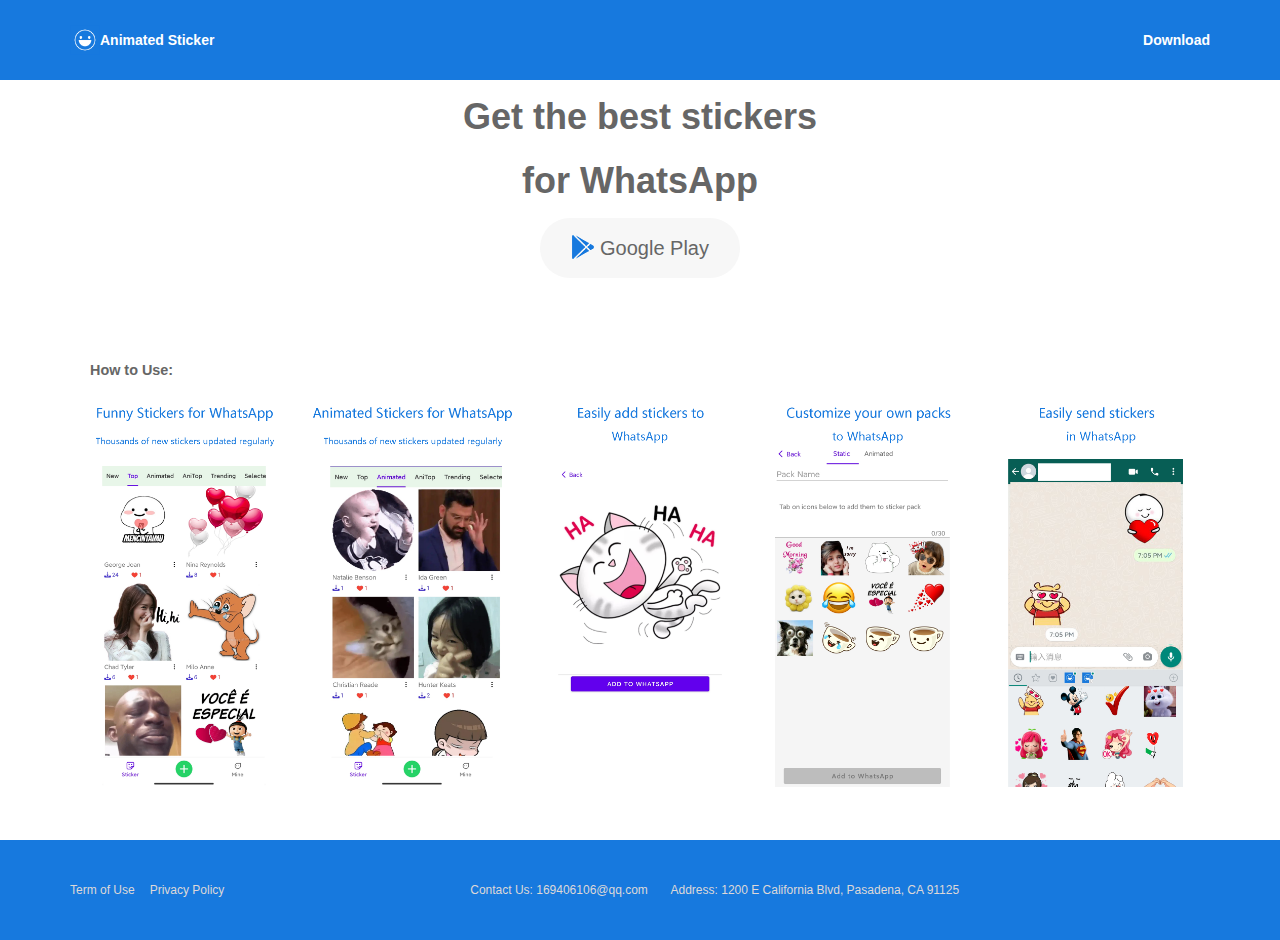
<file: index.html>
<!DOCTYPE html>
<html lang="en">
<head>
    <meta charset="UTF-8">
    <meta http-equiv="X-UA-Compatible" content="IE=edge">
    <meta name="viewport" content="width=device-width, initial-scale=1.0">
    <meta name="description" content="Download best interesting stickers for WhatsApp, both static and animated stickers are included."/>
    <meta name="keywords" content="sticker, animated sticker, WhatsApp"/>
    <title>Animated Sticker for WhatsApp</title>
    <!-- favicon图标 -->
    <link rel="shortcut icon" href="favicon.ico">
    <link rel="stylesheet" href="css/base.css">
    <link rel="stylesheet" href="css/index.css">
</head>
<body>
    <div>
        <!-- header内容部分 -->
        <header>
            <div class="w">
                <div>
                    <img src="image/logo.png" alt="">
                </div>
                <div>
                    <span>Animated Sticker</span>
                </div>
                <a href="#">Download</a>
            </div>
        </header>

        <!-- banner内容 -->
        <div class="w" id="banner">
            <span>Get the best stickers</span>
            <span>for WhatsApp</span>
            <a href="#">Google Play</a>
        </div>
        
        <!-- content部分的内容 -->
        <div class="w" id="content">
            <div>
                <span>How to Use: </span>
            </div>
            <div>
                <ul>
                    <li><img src="image/ss01.png" alt=""></li>
                    <li><img src="image/ss02.png" alt=""></li>
                    <li><img src="image/ss03.png" alt=""></li>
                    <li><img src="image/ss04.png" alt=""></li>
                    <li><img src="image/ss05.png" alt=""></li>
                </ul>
            </div>
        </div>

        

        <!-- footer部分内容 -->
        <footer>
            <div class="w">
                <ul>
                    <li>
                        <a href="terms.html">Term of Use</a>
                    </li>
                    <li>
                        <a href="privacy.html">Privacy Policy</a>
                    </li>
                </ul>
                <div>
                    <span>Contact Us: 169406106@qq.com</span>
                    <span>Address: 1200 E California Blvd, Pasadena, CA 91125</span>
                </div>
            </div>            
        </footer>
    </div>
    
</body>
</html>
</file>
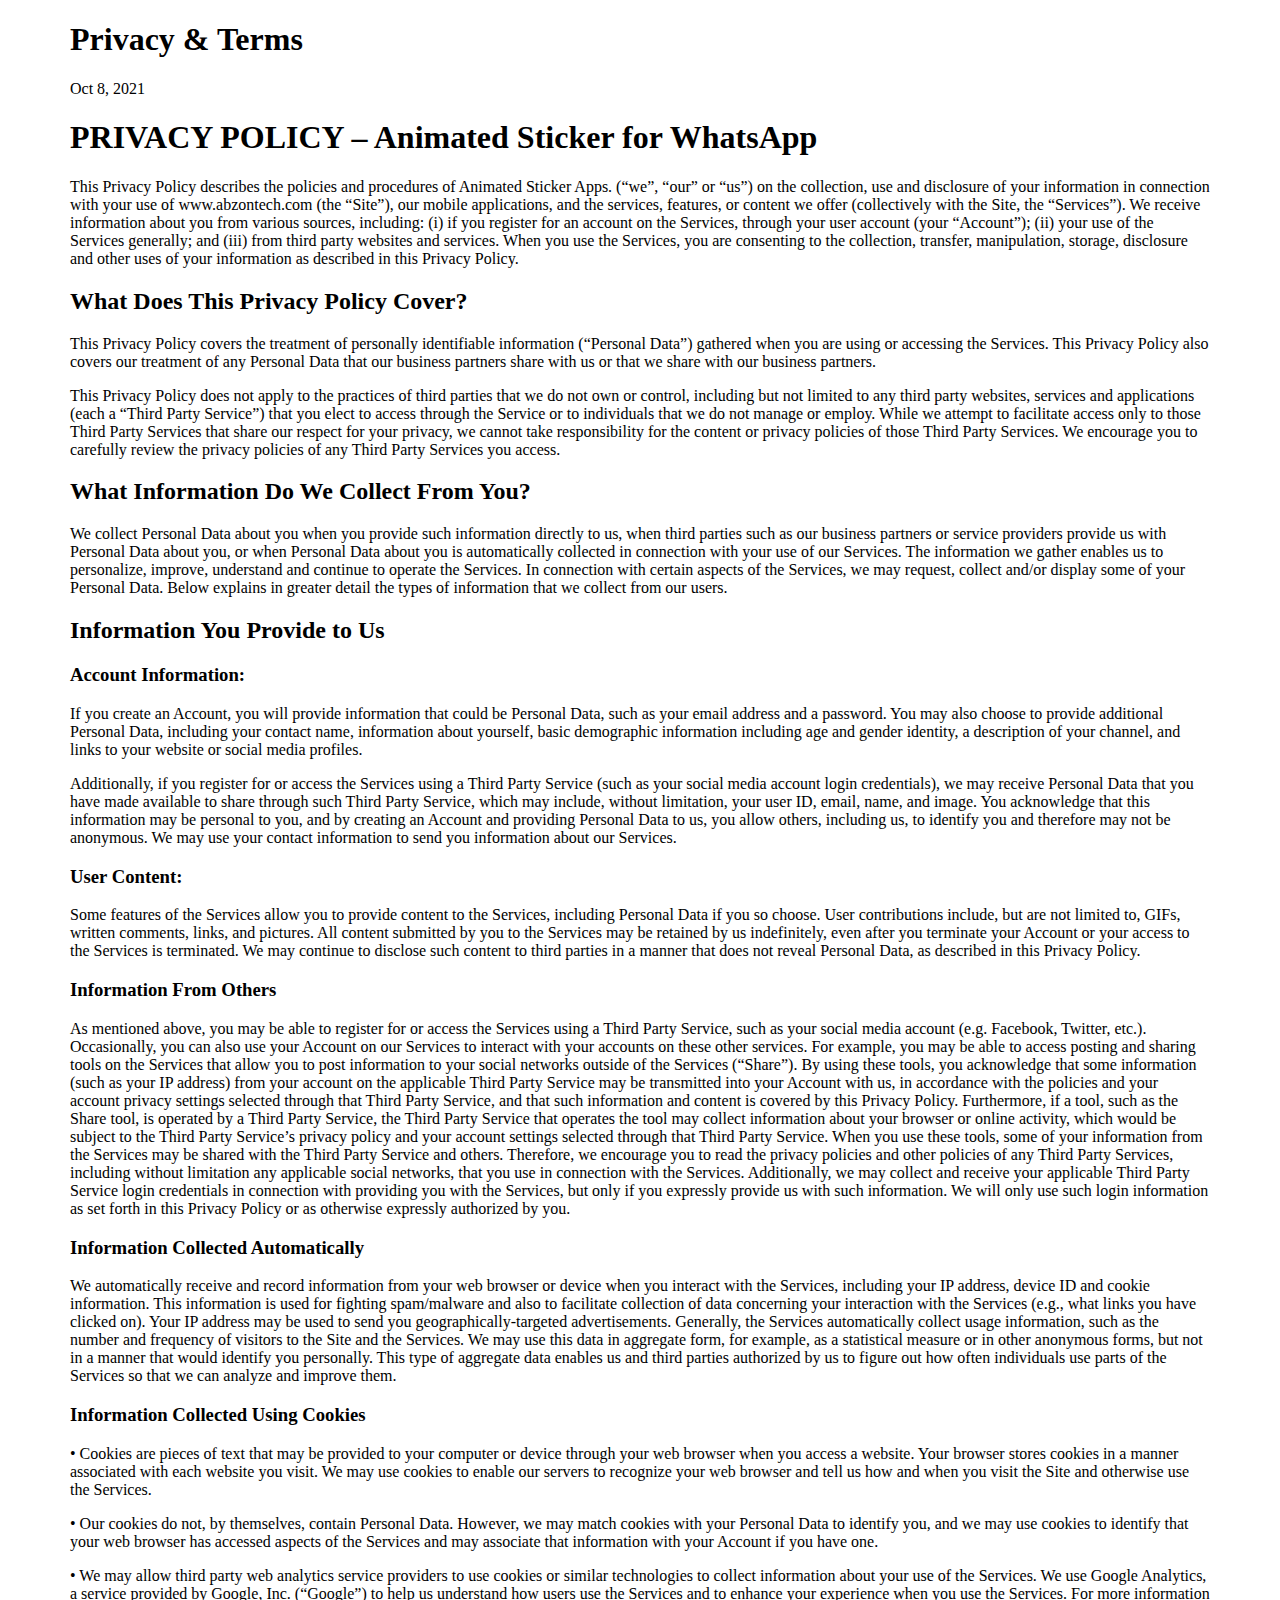
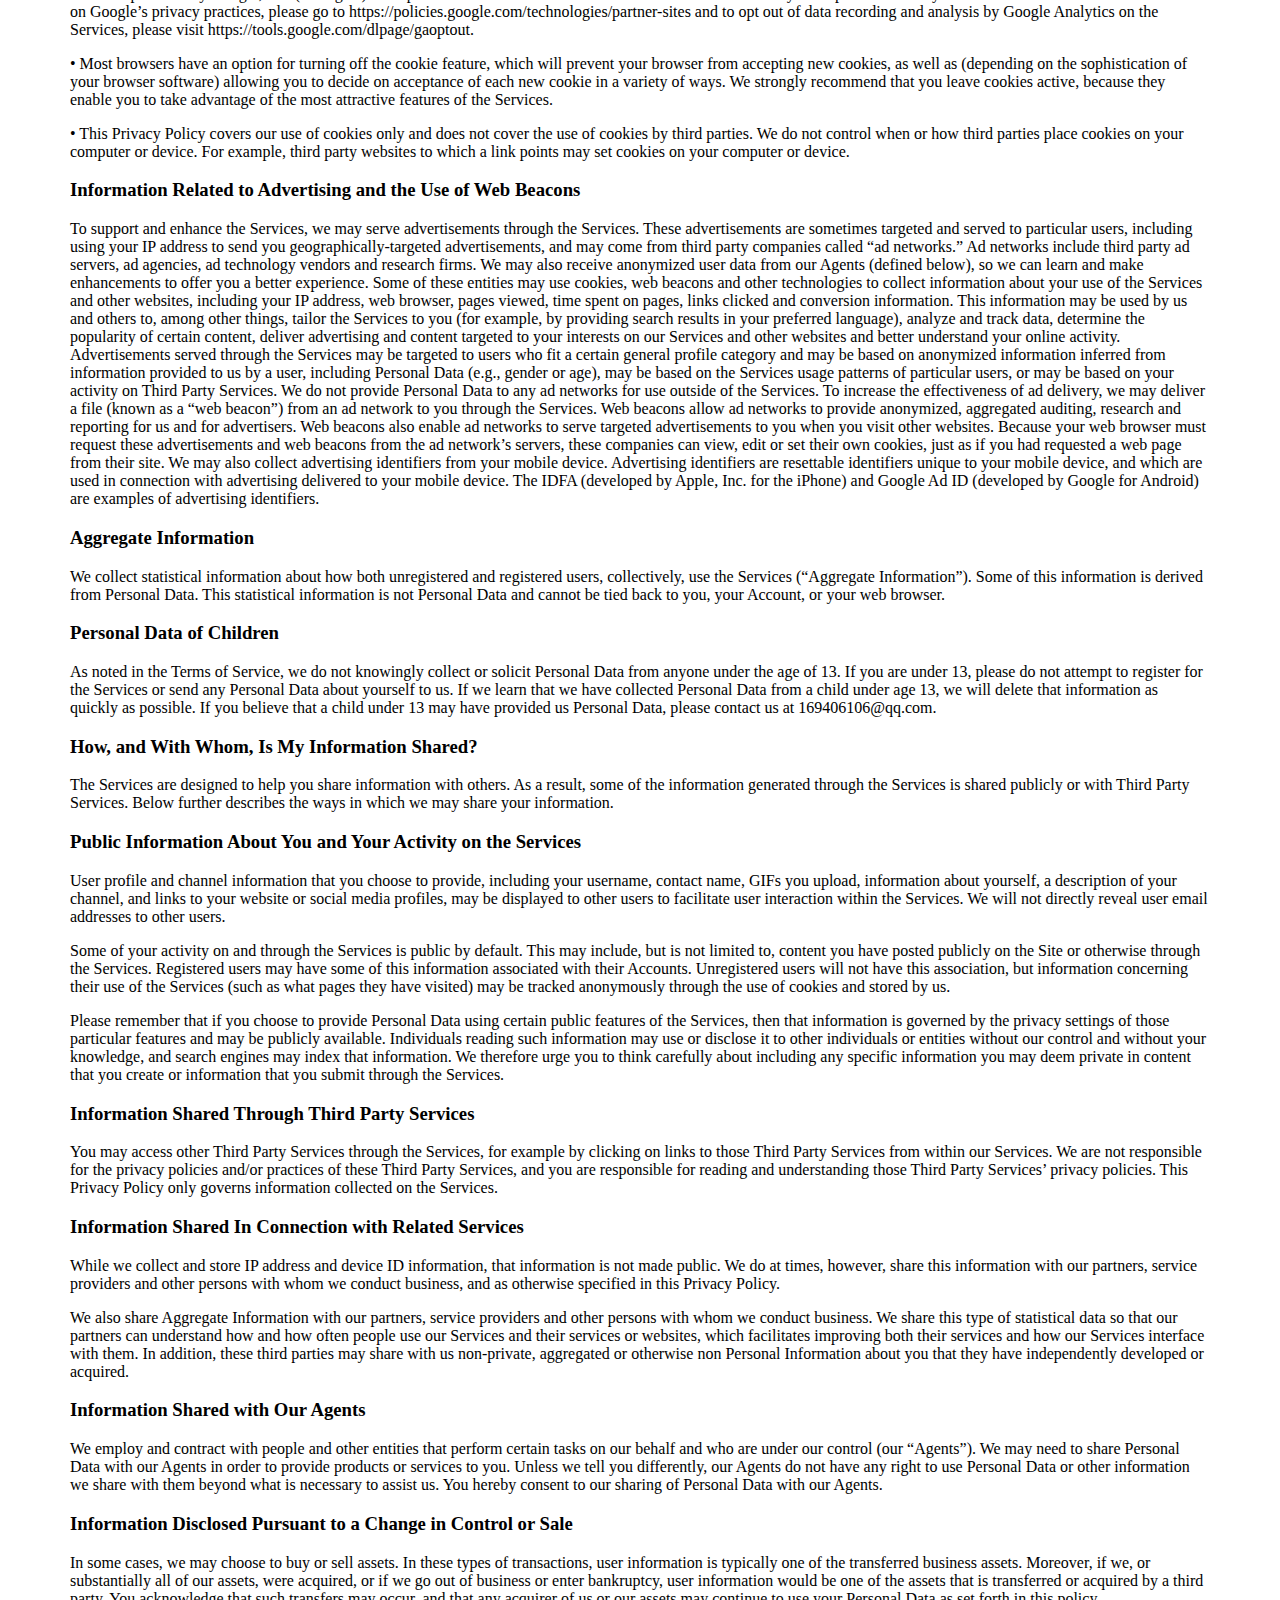
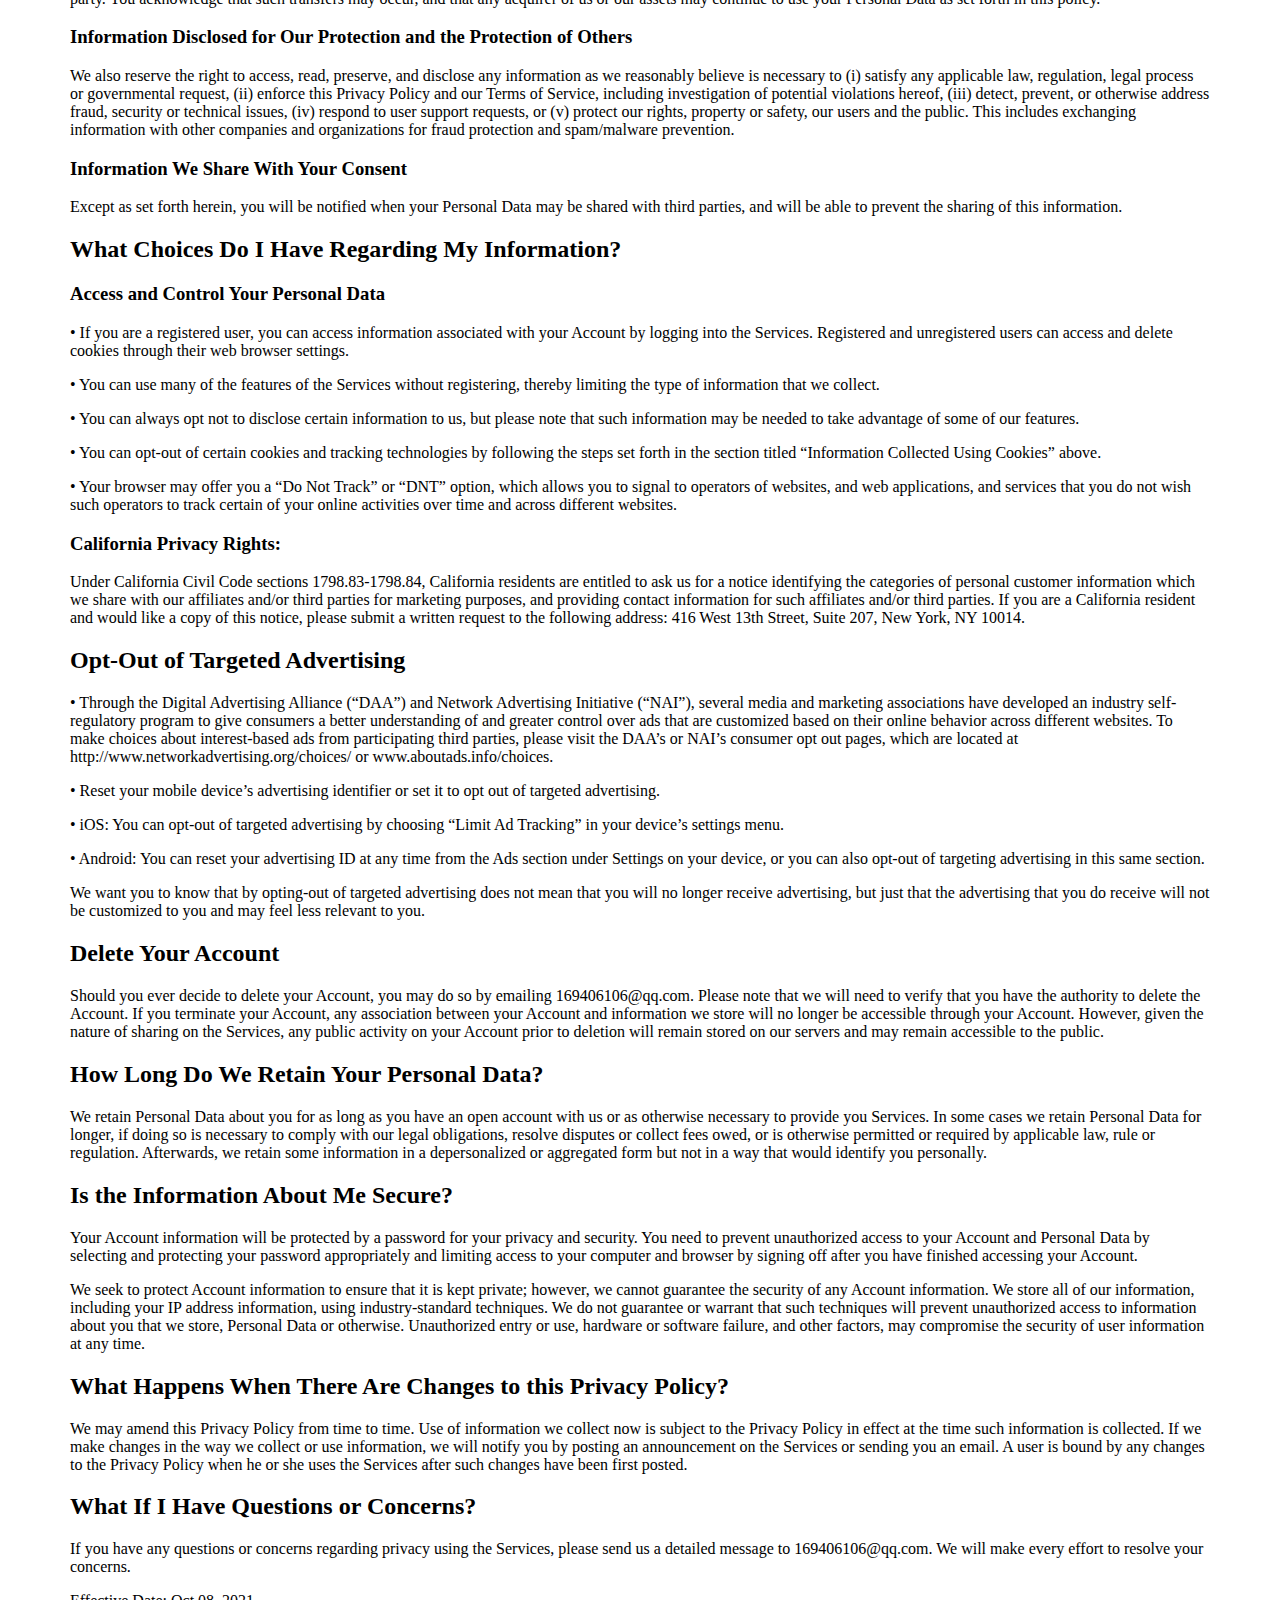
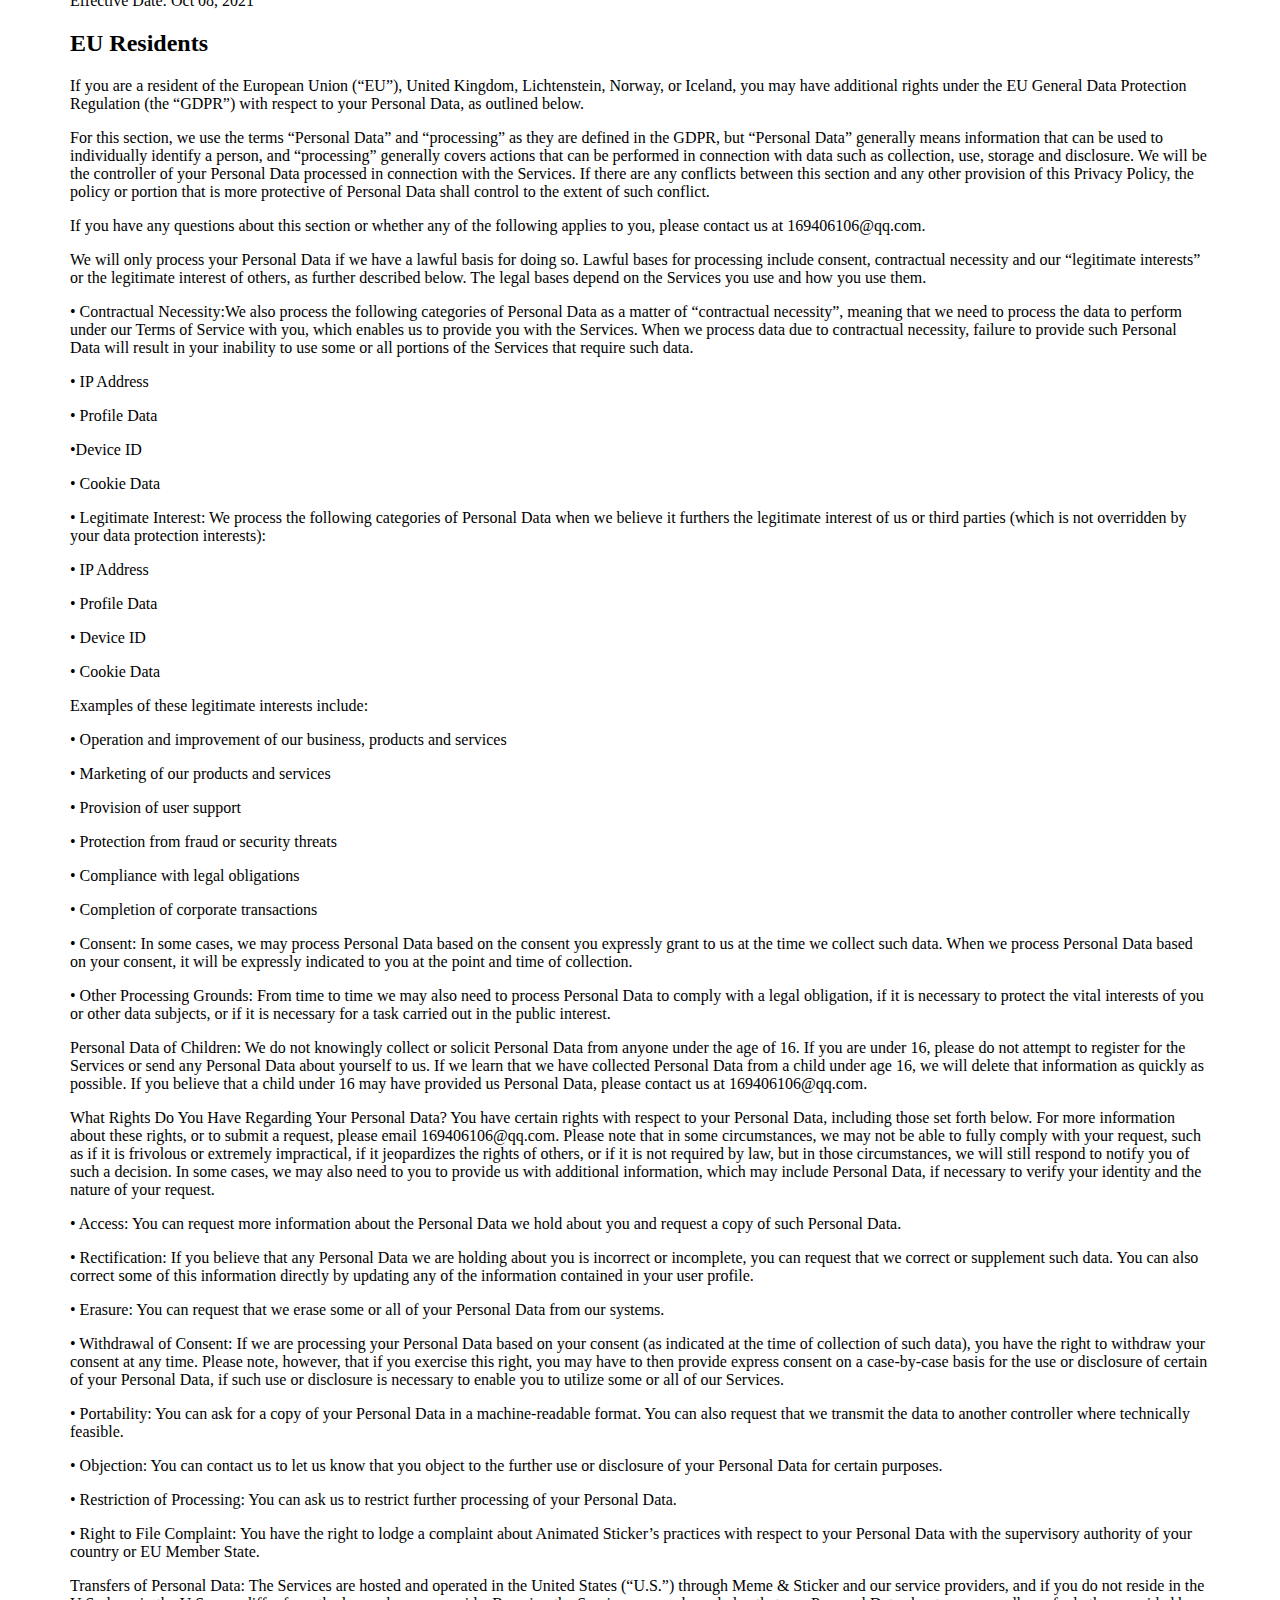
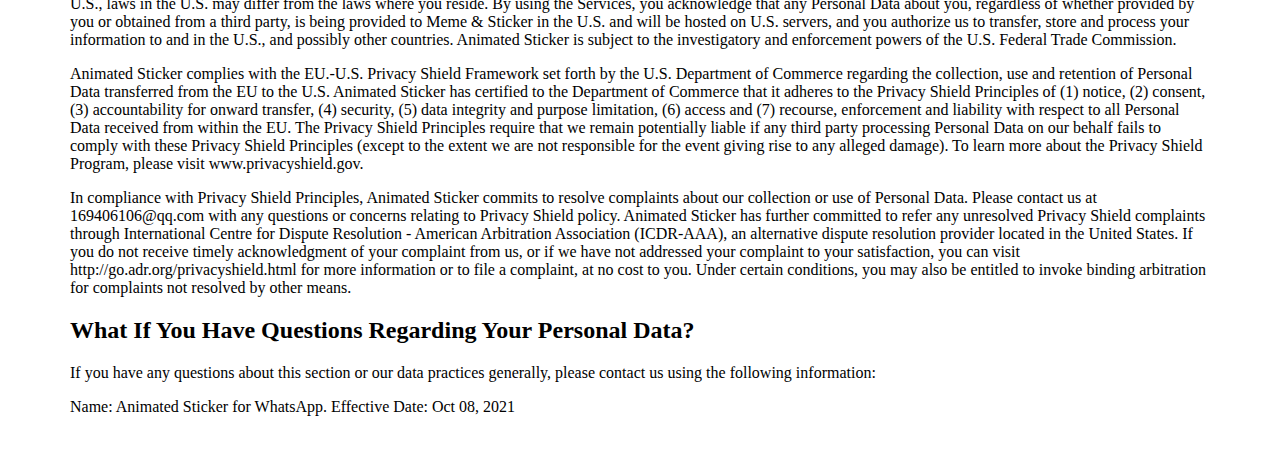
<file: privacy.html>
<!DOCTYPE html>
<html lang="en">

<head>
    <meta charset="UTF-8">
    <meta http-equiv="X-UA-Compatible" content="IE=edge">
    <meta name="viewport" content="width=device-width, initial-scale=1.0">
    <title>Privacy Policy</title>
</head>

<body>
    <div style="width: 1140px; margin:auto;">
        <header>
            <h1>Privacy & Terms</h1>
            <p>Oct 8, 2021</p>
        </header>
        <article>
            <h1>
                PRIVACY POLICY – Animated Sticker for WhatsApp
            </h1>
            <p>
                This Privacy Policy describes the policies and procedures of Animated Sticker Apps. (“we”, “our” or
                “us”)
                on the collection, use and disclosure of your information in connection with your use of
                www.abzontech.com (the “Site”), our mobile applications, and the services, features, or content we
                offer (collectively with the Site, the “Services”). We receive information about you from various
                sources, including: (i) if you register for an account on the Services, through your user account (your
                “Account”); (ii) your use of the Services generally; and (iii) from third party websites and services.
                When you use the Services, you are consenting to the collection, transfer, manipulation, storage,
                disclosure and other uses of your information as described in this Privacy Policy.
            </p>
            <h2>What Does This Privacy Policy Cover?</h2>
            <p>
                This Privacy Policy covers the treatment of personally identifiable information (“Personal Data”)
                gathered when you are using or accessing the Services. This Privacy Policy also covers our treatment of
                any Personal Data that our business partners share with us or that we share with our business partners.
            </p>
            <p>
                This Privacy Policy does not apply to the practices of third parties that we do not own or control,
                including but not limited to any third party websites, services and applications (each a “Third Party
                Service”) that you elect to access through the Service or to individuals that we do not manage or
                employ. While we attempt to facilitate access only to those Third Party Services that share our respect
                for your privacy, we cannot take responsibility for the content or privacy policies of those Third Party
                Services. We encourage you to carefully review the privacy policies of any Third Party Services you
                access.
            </p>
            <h2>
                What Information Do We Collect From You?</h2>
            <p>
                We collect Personal Data about you when you provide such information directly to us, when third parties
                such
                as our business partners or service providers provide us with Personal Data about you, or when Personal
                Data
                about you is automatically collected in connection with your use of our Services. The information we
                gather
                enables us to personalize, improve, understand and continue to operate the Services. In connection with
                certain aspects of the Services, we may request, collect and/or display some of your Personal Data.
                Below
                explains in greater detail the types of information that we collect from our users.
            </p>
            <h2>
                Information You Provide to Us
            </h2>
            <h3>
                Account Information:</h3>
            <p>
                If you create an Account, you will provide information that could be Personal Data, such as your email
                address and a password. You may also choose to provide additional Personal Data, including your contact
                name, information about yourself, basic demographic information including age and gender identity, a
                description of your channel, and links to your website or social media profiles.</p>
            <p>

                Additionally, if you register for or access the Services using a Third Party Service (such as your
                social
                media account login credentials), we may receive Personal Data that you have made available to share
                through
                such Third Party Service, which may include, without limitation, your user ID, email, name, and image.
                You
                acknowledge that this information may be personal to you, and by creating an Account and providing
                Personal
                Data to us, you allow others, including us, to identify you and therefore may not be anonymous. We may
                use
                your contact information to send you information about our Services.</p>

            <h3>User Content:</h3>
            <p>
                Some features of the Services allow you to provide content to the Services, including Personal Data if
                you
                so choose. User contributions include, but are not limited to, GIFs, written comments, links, and
                pictures.
                All content submitted by you to the Services may be retained by us indefinitely, even after you
                terminate
                your Account or your access to the Services is terminated. We may continue to disclose such content to
                third
                parties in a manner that does not reveal Personal Data, as described in this Privacy Policy.</p>

            <h3>Information From Others</h3>
            <p>
                As mentioned above, you may be able to register for or access the Services using a Third Party Service,
                such
                as your social media account (e.g. Facebook, Twitter, etc.). Occasionally, you can also use your Account
                on
                our Services to interact with your accounts on these other services. For example, you may be able to
                access
                posting and sharing tools on the Services that allow you to post information to your social networks
                outside
                of the Services (“Share”). By using these tools, you acknowledge that some information (such as your IP
                address) from your account on the applicable Third Party Service may be transmitted into your Account
                with
                us, in accordance with the policies and your account privacy settings selected through that Third Party
                Service, and that such information and content is covered by this Privacy Policy. Furthermore, if a
                tool,
                such as the Share tool, is operated by a Third Party Service, the Third Party Service that operates the
                tool
                may collect information about your browser or online activity, which would be subject to the Third Party
                Service’s privacy policy and your account settings selected through that Third Party Service. When you
                use
                these tools, some of your information from the Services may be shared with the Third Party Service and
                others. Therefore, we encourage you to read the privacy policies and other policies of any Third Party
                Services, including without limitation any applicable social networks, that you use in connection with
                the
                Services. Additionally, we may collect and receive your applicable Third Party Service login credentials
                in
                connection with providing you with the Services, but only if you expressly provide us with such
                information.
                We will only use such login information as set forth in this Privacy Policy or as otherwise expressly
                authorized by you.</p>

            <h3>Information Collected Automatically</h3>
            <p>
                We automatically receive and record information from your web browser or device when you interact with
                the
                Services, including your IP address, device ID and cookie information. This information is used for
                fighting
                spam/malware and also to facilitate collection of data concerning your interaction with the Services
                (e.g.,
                what links you have clicked on). Your IP address may be used to send you geographically-targeted
                advertisements. Generally, the Services automatically collect usage information, such as the number and
                frequency of visitors to the Site and the Services. We may use this data in aggregate form, for example,
                as
                a statistical measure or in other anonymous forms, but not in a manner that would identify you
                personally.
                This type of aggregate data enables us and third parties authorized by us to figure out how often
                individuals use parts of the Services so that we can analyze and improve them.</p>
            <h3>
                Information Collected Using Cookies</h3>
            <p>
                • Cookies are pieces of text that may be provided to your computer or device through your web browser
                when
                you access a website. Your browser stores cookies in a manner associated with each website you visit. We
                may
                use cookies to enable our servers to recognize your web browser and tell us how and when you visit the
                Site
                and otherwise use the Services.</p>
            <p>

                • Our cookies do not, by themselves, contain Personal Data. However, we may match cookies with your
                Personal
                Data to identify you, and we may use cookies to identify that your web browser has accessed aspects of
                the
                Services and may associate that information with your Account if you have one.</p>
            <p>

                • We may allow third party web analytics service providers to use cookies or similar technologies to
                collect
                information about your use of the Services. We use Google Analytics, a service provided by Google, Inc.
                (“Google”) to help us understand how users use the Services and to enhance your experience when you use
                the
                Services. For more information on Google’s privacy practices, please go to
                https://policies.google.com/technologies/partner-sites and to opt out of data recording and analysis by
                Google Analytics on the Services, please visit https://tools.google.com/dlpage/gaoptout.</p>
            <p>

                • Most browsers have an option for turning off the cookie feature, which will prevent your browser from
                accepting new cookies, as well as (depending on the sophistication of your browser software) allowing
                you to
                decide on acceptance of each new cookie in a variety of ways. We strongly recommend that you leave
                cookies
                active, because they enable you to take advantage of the most attractive features of the Services.</p>
            <p>

                • This Privacy Policy covers our use of cookies only and does not cover the use of cookies by third
                parties.
                We do not control when or how third parties place cookies on your computer or device. For example, third
                party websites to which a link points may set cookies on your computer or device.</p>

            <h3>Information Related to Advertising and the Use of Web Beacons</h3>
            <p>

                To support and enhance the Services, we may serve advertisements through the Services. These
                advertisements
                are sometimes targeted and served to particular users, including using your IP address to send you
                geographically-targeted advertisements, and may come from third party companies called “ad networks.” Ad
                networks include third party ad servers, ad agencies, ad technology vendors and research firms. We may
                also
                receive anonymized user data from our Agents (defined below), so we can learn and make enhancements to
                offer
                you a better experience. Some of these entities may use cookies, web beacons and other technologies to
                collect information about your use of the Services and other websites, including your IP address, web
                browser, pages viewed, time spent on pages, links clicked and conversion information. This information
                may
                be used by us and others to, among other things, tailor the Services to you (for example, by providing
                search results in your preferred language), analyze and track data, determine the popularity of certain
                content, deliver advertising and content targeted to your interests on our Services and other websites
                and
                better understand your online activity. Advertisements served through the Services may be targeted to
                users
                who fit a certain general profile category and may be based on anonymized information inferred from
                information provided to us by a user, including Personal Data (e.g., gender or age), may be based on the
                Services usage patterns of particular users, or may be based on your activity on Third Party Services.
                We do
                not provide Personal Data to any ad networks for use outside of the Services. To increase the
                effectiveness
                of ad delivery, we may deliver a file (known as a “web beacon”) from an ad network to you through the
                Services. Web beacons allow ad networks to provide anonymized, aggregated auditing, research and
                reporting
                for us and for advertisers. Web beacons also enable ad networks to serve targeted advertisements to you
                when
                you visit other websites. Because your web browser must request these advertisements and web beacons
                from
                the ad network’s servers, these companies can view, edit or set their own cookies, just as if you had
                requested a web page from their site. We may also collect advertising identifiers from your mobile
                device.
                Advertising identifiers are resettable identifiers unique to your mobile device, and which are used in
                connection with advertising delivered to your mobile device. The IDFA (developed by Apple, Inc. for the
                iPhone) and Google Ad ID (developed by Google for Android) are examples of advertising identifiers.</p>

            <h3>Aggregate Information</h3>
            <p>
                We collect statistical information about how both unregistered and registered users, collectively, use
                the
                Services (“Aggregate Information”). Some of this information is derived from Personal Data. This
                statistical
                information is not Personal Data and cannot be tied back to you, your Account, or your web browser.</p>

            <h3>Personal Data of Children</h3>
            <p>
                As noted in the Terms of Service, we do not knowingly collect or solicit Personal Data from anyone under
                the
                age of 13. If you are under 13, please do not attempt to register for the Services or send any Personal
                Data
                about yourself to us. If we learn that we have collected Personal Data from a child under age 13, we
                will
                delete that information as quickly as possible. If you believe that a child under 13 may have provided
                us
                Personal Data, please contact us at 169406106@qq.com.</p>
            <h3>
                How, and With Whom, Is My Information Shared?</h3>
            <p>
                The Services are designed to help you share information with others. As a result, some of the
                information
                generated through the Services is shared publicly or with Third Party Services. Below further describes
                the
                ways in which we may share your information.</p>

            <h3>Public Information About You and Your Activity on the Services</h3>
            <p>
                User profile and channel information that you choose to provide, including your username, contact name,
                GIFs
                you upload, information about yourself, a description of your channel, and links to your website or
                social
                media profiles, may be displayed to other users to facilitate user interaction within the Services. We
                will
                not directly reveal user email addresses to other users.</p>
            <p>

                Some of your activity on and through the Services is public by default. This may include, but is not
                limited
                to, content you have posted publicly on the Site or otherwise through the Services. Registered users may
                have some of this information associated with their Accounts. Unregistered users will not have this
                association, but information concerning their use of the Services (such as what pages they have visited)
                may
                be tracked anonymously through the use of cookies and stored by us.</p>
            <p>

                Please remember that if you choose to provide Personal Data using certain public features of the
                Services,
                then that information is governed by the privacy settings of those particular features and may be
                publicly
                available. Individuals reading such information may use or disclose it to other individuals or entities
                without our control and without your knowledge, and search engines may index that information. We
                therefore
                urge you to think carefully about including any specific information you may deem private in content
                that
                you create or information that you submit through the Services.</p>

            <h3>Information Shared Through Third Party Services</h3>
            <p>
                You may access other Third Party Services through the Services, for example by clicking on links to
                those
                Third Party Services from within our Services. We are not responsible for the privacy policies and/or
                practices of these Third Party Services, and you are responsible for reading and understanding those
                Third
                Party Services’ privacy policies. This Privacy Policy only governs information collected on the
                Services.</p>

            <h3>Information Shared In Connection with Related Services</h3>
            <p>
                While we collect and store IP address and device ID information, that information is not made public. We
                do
                at times, however, share this information with our partners, service providers and other persons with
                whom
                we conduct business, and as otherwise specified in this Privacy Policy.</p>

            <p>
                We also share Aggregate Information with our partners, service providers and other persons with whom we
                conduct business. We share this type of statistical data so that our partners can understand how and how
                often people use our Services and their services or websites, which facilitates improving both their
                services and how our Services interface with them. In addition, these third parties may share with us
                non-private, aggregated or otherwise non Personal Information about you that they have independently
                developed or acquired.</p>

            <h3> Information Shared with Our Agents</h3>
            <p>
                We employ and contract with people and other entities that perform certain tasks on our behalf and who
                are
                under our control (our “Agents”). We may need to share Personal Data with our Agents in order to provide
                products or services to you. Unless we tell you differently, our Agents do not have any right to use
                Personal Data or other information we share with them beyond what is necessary to assist us. You hereby
                consent to our sharing of Personal Data with our Agents.</p>
            <h3>
                Information Disclosed Pursuant to a Change in Control or Sale</h3>
            <p>
                In some cases, we may choose to buy or sell assets. In these types of transactions, user information is
                typically one of the transferred business assets. Moreover, if we, or substantially all of our assets,
                were
                acquired, or if we go out of business or enter bankruptcy, user information would be one of the assets
                that
                is transferred or acquired by a third party. You acknowledge that such transfers may occur, and that any
                acquirer of us or our assets may continue to use your Personal Data as set forth in this policy.</p>

            <h3>Information Disclosed for Our Protection and the Protection of Others</h3>
            <p>
                We also reserve the right to access, read, preserve, and disclose any information as we reasonably
                believe
                is necessary to (i) satisfy any applicable law, regulation, legal process or governmental request, (ii)
                enforce this Privacy Policy and our Terms of Service, including investigation of potential violations
                hereof, (iii) detect, prevent, or otherwise address fraud, security or technical issues, (iv) respond to
                user support requests, or (v) protect our rights, property or safety, our users and the public. This
                includes exchanging information with other companies and organizations for fraud protection and
                spam/malware
                prevention.</p>

            <h3>Information We Share With Your Consent</h3>
            <p>
                Except as set forth herein, you will be notified when your Personal Data may be shared with third
                parties,
                and will be able to prevent the sharing of this information.</p>

            <h2>What Choices Do I Have Regarding My Information?</h2>
            <h3>Access and Control Your Personal Data</h3>
            <p>
                • If you are a registered user, you can access information associated with your Account by logging into
                the
                Services. Registered and unregistered users can access and delete cookies through their web browser
                settings.</p>
            <p>

                • You can use many of the features of the Services without registering, thereby limiting the type of
                information that we collect.</p>
            <p>

                • You can always opt not to disclose certain information to us, but please note that such information
                may be
                needed to take advantage of some of our features.</p>
            <p>

                • You can opt-out of certain cookies and tracking technologies by following the steps set forth in the
                section titled “Information Collected Using Cookies” above.</p>
            <p>

                • Your browser may offer you a “Do Not Track” or “DNT” option, which allows you to signal to operators
                of
                websites, and web applications, and services that you do not wish such operators to track certain of
                your
                online activities over time and across different websites.</p>

            <h3>California Privacy Rights: </h3>
            <p>
                Under California Civil Code sections 1798.83-1798.84, California residents are
                entitled to ask us for a notice identifying the categories of personal customer information which we
                share
                with our affiliates and/or third parties for marketing purposes, and providing contact information for
                such
                affiliates and/or third parties. If you are a California resident and would like a copy of this notice,
                please submit a written request to the following address: 416 West 13th Street, Suite 207, New York, NY
                10014.</p>

            <h2> Opt-Out of Targeted Advertising</h2>
            <p>
                • Through the Digital Advertising Alliance (“DAA”) and Network Advertising Initiative (“NAI”), several
                media
                and marketing associations have developed an industry self-regulatory program to give consumers a better
                understanding of and greater control over ads that are customized based on their online behavior across
                different websites. To make choices about interest-based ads from participating third parties, please
                visit
                the DAA’s or NAI’s consumer opt out pages, which are located at
                http://www.networkadvertising.org/choices/
                or www.aboutads.info/choices.</p>
            <p>
                • Reset your mobile device’s advertising identifier or set it to opt out of targeted advertising.</p>
            <p>

                • iOS: You can opt-out of targeted advertising by choosing “Limit Ad Tracking” in your device’s settings
                menu.</p>
            <p>

                • Android: You can reset your advertising ID at any time from the Ads section under Settings on your
                device,
                or you can also opt-out of targeting advertising in this same section.</p>
            <p>

                We want you to know that by opting-out of targeted advertising does not mean that you will no longer
                receive
                advertising, but just that the advertising that you do receive will not be customized to you and may
                feel
                less relevant to you.</p>

            <h2> Delete Your Account</h2>
            <p>
                Should you ever decide to delete your Account, you may do so by emailing 169406106@qq.com.
                Please
                note that we will need to verify that you have the authority to delete the Account. If you terminate
                your
                Account, any association between your Account and information we store will no longer be accessible
                through
                your Account. However, given the nature of sharing on the Services, any public activity on your Account
                prior to deletion will remain stored on our servers and may remain accessible to the public.</p>

            <h2>How Long Do We Retain Your Personal Data?</h2>
            <p>
                We retain Personal Data about you for as long as you have an open account with us or as otherwise
                necessary
                to provide you Services. In some cases we retain Personal Data for longer, if doing so is necessary to
                comply with our legal obligations, resolve disputes or collect fees owed, or is otherwise permitted or
                required by applicable law, rule or regulation. Afterwards, we retain some information in a
                depersonalized
                or aggregated form but not in a way that would identify you personally.</p>

            <h2>Is the Information About Me Secure?</h2>
            <p>
                Your Account information will be protected by a password for your privacy and security. You need to
                prevent
                unauthorized access to your Account and Personal Data by selecting and protecting your password
                appropriately and limiting access to your computer and browser by signing off after you have finished
                accessing your Account.</p>
            <p>

                We seek to protect Account information to ensure that it is kept private; however, we cannot guarantee
                the
                security of any Account information. We store all of our information, including your IP address
                information,
                using industry-standard techniques. We do not guarantee or warrant that such techniques will prevent
                unauthorized access to information about you that we store, Personal Data or otherwise. Unauthorized
                entry
                or use, hardware or software failure, and other factors, may compromise the security of user information
                at
                any time.</p>

            <h2> What Happens When There Are Changes to this Privacy Policy?</h2>
            <p>
                We may amend this Privacy Policy from time to time. Use of information we collect now is subject to the
                Privacy Policy in effect at the time such information is collected. If we make changes in the way we
                collect
                or use information, we will notify you by posting an announcement on the Services or sending you an
                email. A
                user is bound by any changes to the Privacy Policy when he or she uses the Services after such changes
                have
                been first posted.</p>

            <h2> What If I Have Questions or Concerns?</h2>
            <p>
                If you have any questions or concerns regarding privacy using the Services, please send us a detailed
                message to 169406106@qq.com. We will make every effort to resolve your concerns.</p>

            Effective Date: Oct 08, 2021

            <h2>EU Residents</h2>
            <p>
                If you are a resident of the European Union (“EU”), United Kingdom, Lichtenstein, Norway, or Iceland,
                you
                may have additional rights under the EU General Data Protection Regulation (the “GDPR”) with respect to
                your
                Personal Data, as outlined below.</p>
            <p>

                For this section, we use the terms “Personal Data” and “processing” as they are defined in the GDPR, but
                “Personal Data” generally means information that can be used to individually identify a person, and
                “processing” generally covers actions that can be performed in connection with data such as collection,
                use,
                storage and disclosure. We will be the controller of your Personal Data processed in connection with the
                Services. If there are any conflicts between this section and any other provision of this Privacy
                Policy,
                the policy or portion that is more protective of Personal Data shall control to the extent of such
                conflict.
            </p>
            <p>
                If you have any questions about this section or whether any of the following applies to you, please
                contact
                us at 169406106@qq.com.</p>
            <p>

                We will only process your Personal Data if we have a lawful basis for doing so. Lawful bases for
                processing
                include consent, contractual necessity and our “legitimate interests” or the legitimate interest of
                others,
                as further described below. The legal bases depend on the Services you use and how you use them.</p>
            <p>

                • Contractual Necessity:We also process the following categories of Personal Data as a matter of
                “contractual necessity”, meaning that we need to process the data to perform under our Terms of Service
                with
                you, which enables us to provide you with the Services. When we process data due to contractual
                necessity,
                failure to provide such Personal Data will result in your inability to use some or all portions of the
                Services that require such data.</p>
            <p>
                • IP Address</p>
            <p>

                • Profile Data</p>
            <p>

                •Device ID</p>
            <p>

                • Cookie Data</p>
            <p>

                • Legitimate Interest: We process the following categories of Personal Data when we believe it furthers
                the
                legitimate interest of us or third parties (which is not overridden by your data protection interests):
            </p>
            <p>
                • IP Address</p>
            <p>

                • Profile Data</p>
            <p>

                • Device ID</p>
            <p>

                • Cookie Data</p>
            <p>

                Examples of these legitimate interests include:</p>
            <p>

                • Operation and improvement of our business, products and services</p>
            <p>

                • Marketing of our products and services</p>
            <p>

                • Provision of user support</p>
            <p>

                • Protection from fraud or security threats</p>
            <p>

                • Compliance with legal obligations</p>
            <p>

                • Completion of corporate transactions</p>
            <p>

                • Consent: In some cases, we may process Personal Data based on the consent you expressly grant to us at
                the
                time we collect such data. When we process Personal Data based on your consent, it will be expressly
                indicated to you at the point and time of collection.</p>
            <p>

                • Other Processing Grounds: From time to time we may also need to process Personal Data to comply with a
                legal obligation, if it is necessary to protect the vital interests of you or other data subjects, or if
                it
                is necessary for a task carried out in the public interest.</p>
            <p>
                Personal Data of Children: We do not knowingly collect or solicit Personal Data from anyone under the
                age of
                16. If you are under 16, please do not attempt to register for the Services or send any Personal Data
                about
                yourself to us. If we learn that we have collected Personal Data from a child under age 16, we will
                delete
                that information as quickly as possible. If you believe that a child under 16 may have provided us
                Personal
                Data, please contact us at 169406106@qq.com.</p>
            <p>

                What Rights Do You Have Regarding Your Personal Data? You have certain rights with respect to your
                Personal
                Data, including those set forth below. For more information about these rights, or to submit a request,
                please email 169406106@qq.com. Please note that in some circumstances, we may not be able to
                fully
                comply with your request, such as if it is frivolous or extremely impractical, if it jeopardizes the
                rights
                of others, or if it is not required by law, but in those circumstances, we will still respond to notify
                you
                of such a decision. In some cases, we may also need to you to provide us with additional information,
                which
                may include Personal Data, if necessary to verify your identity and the nature of your request.</p>
            <p>

                • Access: You can request more information about the Personal Data we hold about you and request a copy
                of
                such Personal Data.</p>
            <p>

                • Rectification: If you believe that any Personal Data we are holding about you is incorrect or
                incomplete,
                you can request that we correct or supplement such data. You can also correct some of this information
                directly by updating any of the information contained in your user profile.</p>
            <p>

                • Erasure: You can request that we erase some or all of your Personal Data from our systems.</p>
            <p>

                • Withdrawal of Consent: If we are processing your Personal Data based on your consent (as indicated at
                the
                time of collection of such data), you have the right to withdraw your consent at any time. Please note,
                however, that if you exercise this right, you may have to then provide express consent on a case-by-case
                basis for the use or disclosure of certain of your Personal Data, if such use or disclosure is necessary
                to
                enable you to utilize some or all of our Services.</p>
            <p>

                • Portability: You can ask for a copy of your Personal Data in a machine-readable format. You can also
                request that we transmit the data to another controller where technically feasible.</p>
            <p>

                • Objection: You can contact us to let us know that you object to the further use or disclosure of your
                Personal Data for certain purposes.
            </p>
            <p>
                • Restriction of Processing: You can ask us to restrict further processing of your Personal Data.</p>
            <p>

                • Right to File Complaint: You have the right to lodge a complaint about Animated Sticker’s practices
                with
                respect to your Personal Data with the supervisory authority of your country or EU Member State.</p>
            <p>

                Transfers of Personal Data: The Services are hosted and operated in the United States (“U.S.”) through
                Meme
                & Sticker and our service providers, and if you do not reside in the U.S., laws in the U.S. may differ
                from
                the laws where you reside. By using the Services, you acknowledge that any Personal Data about you,
                regardless of whether provided by you or obtained from a third party, is being provided to Meme &
                Sticker in
                the U.S. and will be hosted on U.S. servers, and you authorize us to transfer, store and process your
                information to and in the U.S., and possibly other countries. Animated Sticker is subject to the
                investigatory
                and enforcement powers of the U.S. Federal Trade Commission.</p>
            <p>

                Animated Sticker complies with the EU.-U.S. Privacy Shield Framework set forth by the U.S. Department of
                Commerce regarding the collection, use and retention of Personal Data transferred from the EU to the
                U.S.
                Animated Sticker has certified to the Department of Commerce that it adheres to the Privacy Shield
                Principles
                of (1) notice, (2) consent, (3) accountability for onward transfer, (4) security, (5) data integrity and
                purpose limitation, (6) access and (7) recourse, enforcement and liability with respect to all Personal
                Data
                received from within the EU. The Privacy Shield Principles require that we remain potentially liable if
                any
                third party processing Personal Data on our behalf fails to comply with these Privacy Shield Principles
                (except to the extent we are not responsible for the event giving rise to any alleged damage). To learn
                more
                about the Privacy Shield Program, please visit www.privacyshield.gov.</p>
            <p>

                In compliance with Privacy Shield Principles, Animated Sticker commits to resolve complaints about our
                collection or use of Personal Data. Please contact us at 169406106@qq.com with any questions
                or
                concerns relating to Privacy Shield policy. Animated Sticker has further committed to refer any
                unresolved
                Privacy Shield complaints through International Centre for Dispute Resolution - American Arbitration
                Association (ICDR-AAA), an alternative dispute resolution provider located in the United States. If you
                do
                not receive timely acknowledgment of your complaint from us, or if we have not addressed your complaint
                to
                your satisfaction, you can visit http://go.adr.org/privacyshield.html for more information or to file a
                complaint, at no cost to you. Under certain conditions, you may also be entitled to invoke binding
                arbitration for complaints not resolved by other means.</p>

            <h2> What If You Have Questions Regarding Your Personal Data? </h2>
            <p> If you have any questions about this section or our
                data practices generally, please contact us using the following information:</p>

            <p>
                Name: Animated Sticker for WhatsApp. Effective Date: Oct 08, 2021</p>
        </article>
        <div style="height: 25px;"></div>
    </div>
</body>

</html>
</file>
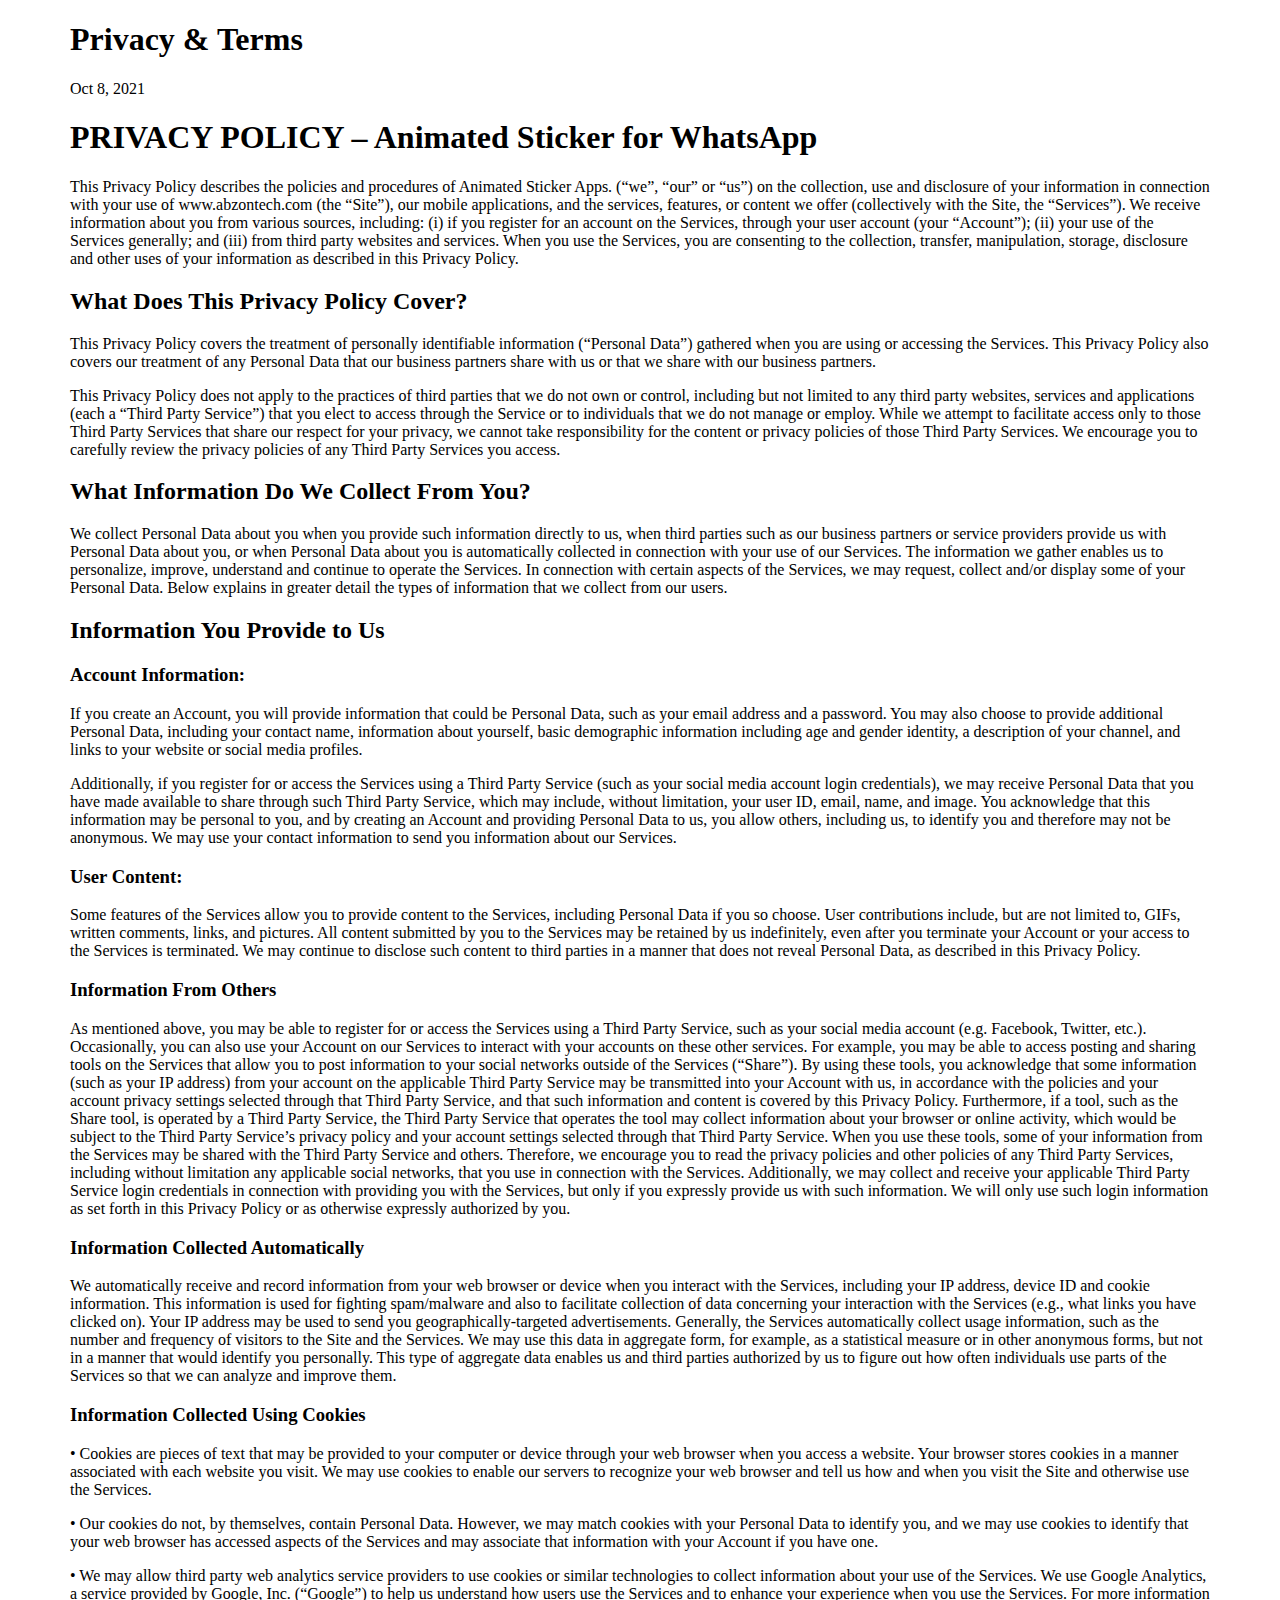
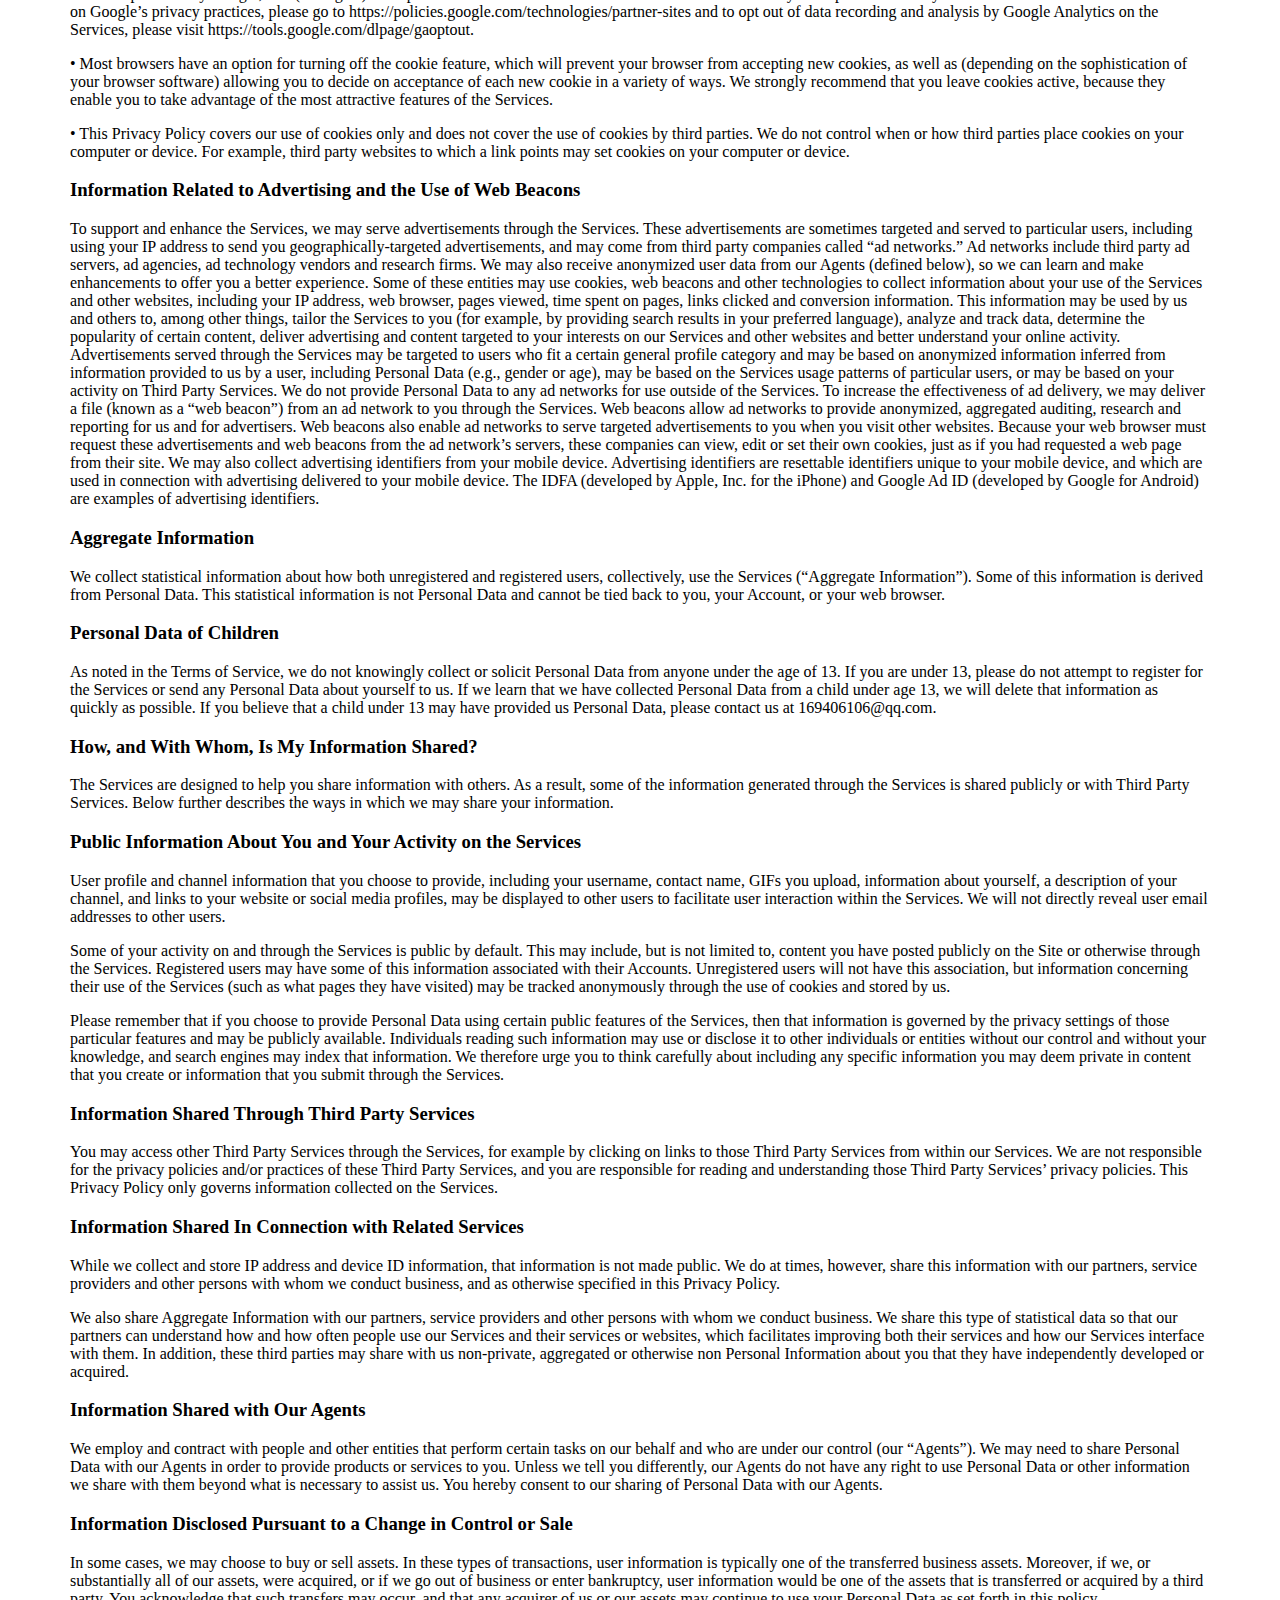
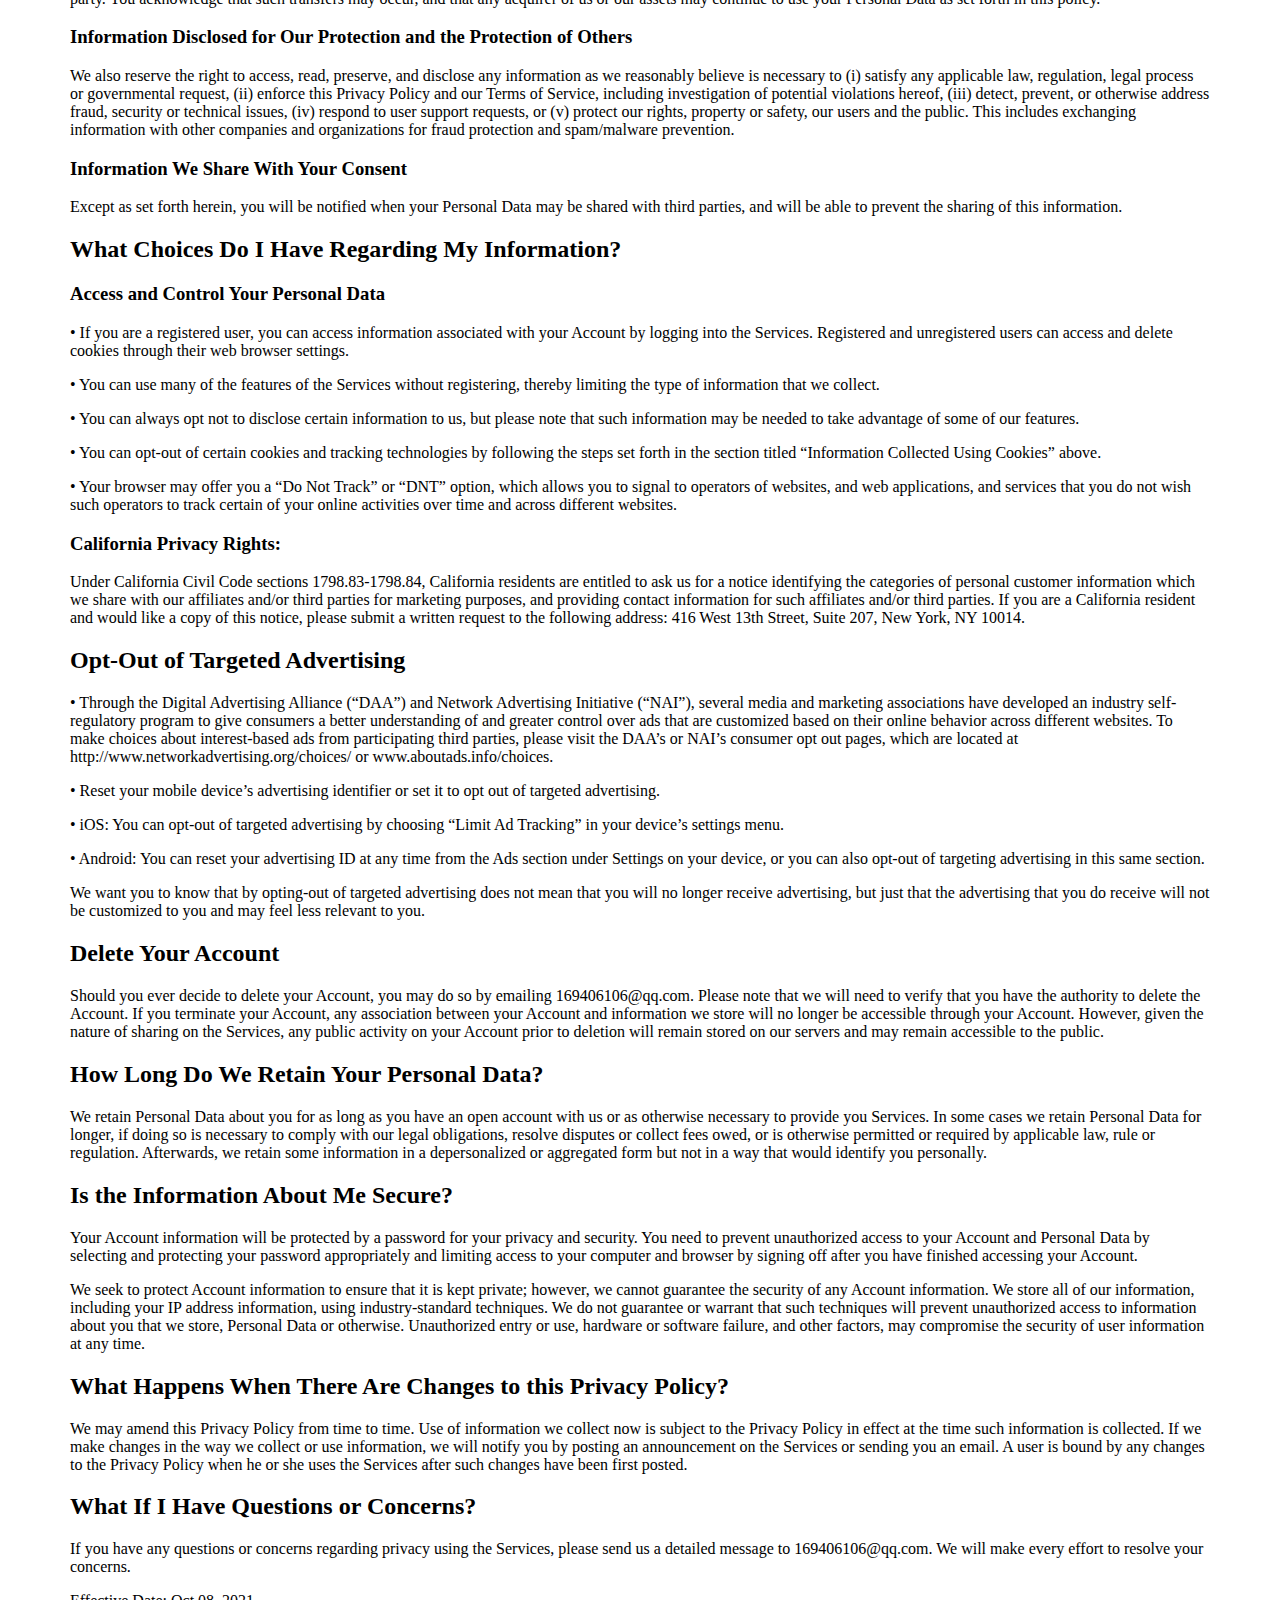
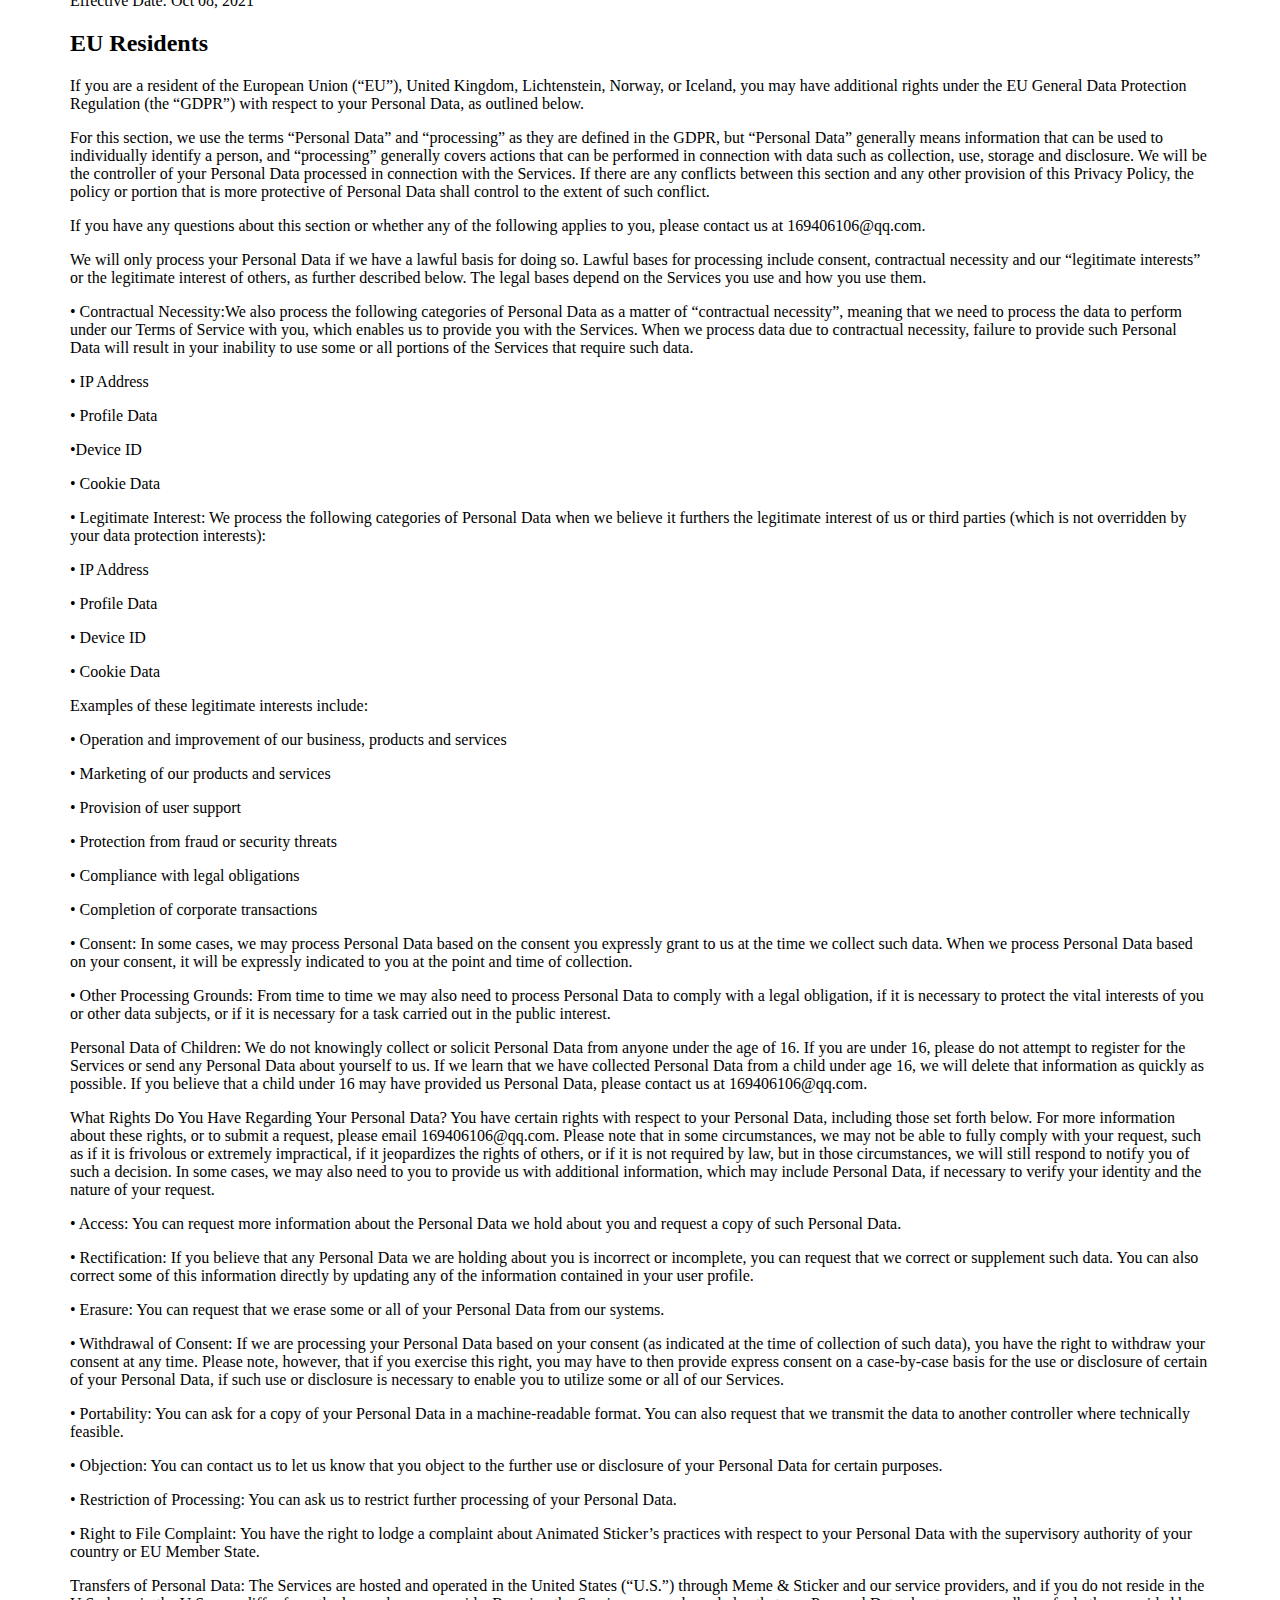
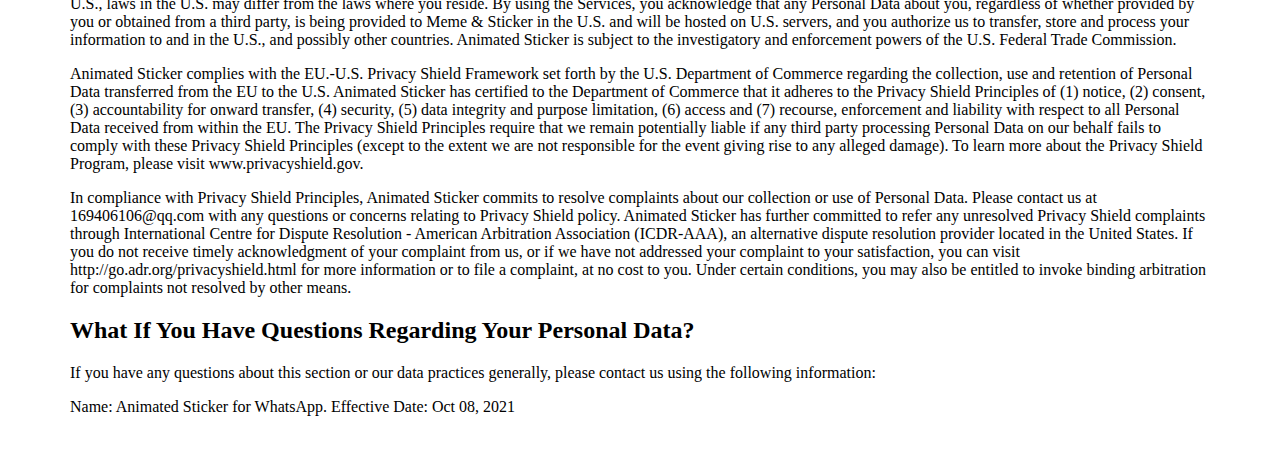
<file: terms.html>
<!DOCTYPE html>
<html lang="en">
<head>
    <meta charset="UTF-8">
    <meta http-equiv="X-UA-Compatible" content="IE=edge">
    <meta name="viewport" content="width=, initial-scale=1.0">
    <title>Terms of Use</title>
</head>
<body>
    <div style="width: 1140px; margin:auto;">
        <header>
            <h1>Privacy & Terms</h1>
            <p>Oct 8, 2021</p>
        </header>
        <article>
            <h1>
                PRIVACY POLICY – Animated Sticker for WhatsApp
            </h1>
            <p>
                This Privacy Policy describes the policies and procedures of Animated Sticker Apps. (“we”, “our” or
                “us”)
                on the collection, use and disclosure of your information in connection with your use of
                www.abzontech.com (the “Site”), our mobile applications, and the services, features, or content we
                offer (collectively with the Site, the “Services”). We receive information about you from various
                sources, including: (i) if you register for an account on the Services, through your user account (your
                “Account”); (ii) your use of the Services generally; and (iii) from third party websites and services.
                When you use the Services, you are consenting to the collection, transfer, manipulation, storage,
                disclosure and other uses of your information as described in this Privacy Policy.
            </p>
            <h2>What Does This Privacy Policy Cover?</h2>
            <p>
                This Privacy Policy covers the treatment of personally identifiable information (“Personal Data”)
                gathered when you are using or accessing the Services. This Privacy Policy also covers our treatment of
                any Personal Data that our business partners share with us or that we share with our business partners.
            </p>
            <p>
                This Privacy Policy does not apply to the practices of third parties that we do not own or control,
                including but not limited to any third party websites, services and applications (each a “Third Party
                Service”) that you elect to access through the Service or to individuals that we do not manage or
                employ. While we attempt to facilitate access only to those Third Party Services that share our respect
                for your privacy, we cannot take responsibility for the content or privacy policies of those Third Party
                Services. We encourage you to carefully review the privacy policies of any Third Party Services you
                access.
            </p>
            <h2>
                What Information Do We Collect From You?</h2>
            <p>
                We collect Personal Data about you when you provide such information directly to us, when third parties
                such
                as our business partners or service providers provide us with Personal Data about you, or when Personal
                Data
                about you is automatically collected in connection with your use of our Services. The information we
                gather
                enables us to personalize, improve, understand and continue to operate the Services. In connection with
                certain aspects of the Services, we may request, collect and/or display some of your Personal Data.
                Below
                explains in greater detail the types of information that we collect from our users.
            </p>
            <h2>
                Information You Provide to Us
            </h2>
            <h3>
                Account Information:</h3>
            <p>
                If you create an Account, you will provide information that could be Personal Data, such as your email
                address and a password. You may also choose to provide additional Personal Data, including your contact
                name, information about yourself, basic demographic information including age and gender identity, a
                description of your channel, and links to your website or social media profiles.</p>
            <p>

                Additionally, if you register for or access the Services using a Third Party Service (such as your
                social
                media account login credentials), we may receive Personal Data that you have made available to share
                through
                such Third Party Service, which may include, without limitation, your user ID, email, name, and image.
                You
                acknowledge that this information may be personal to you, and by creating an Account and providing
                Personal
                Data to us, you allow others, including us, to identify you and therefore may not be anonymous. We may
                use
                your contact information to send you information about our Services.</p>

            <h3>User Content:</h3>
            <p>
                Some features of the Services allow you to provide content to the Services, including Personal Data if
                you
                so choose. User contributions include, but are not limited to, GIFs, written comments, links, and
                pictures.
                All content submitted by you to the Services may be retained by us indefinitely, even after you
                terminate
                your Account or your access to the Services is terminated. We may continue to disclose such content to
                third
                parties in a manner that does not reveal Personal Data, as described in this Privacy Policy.</p>

            <h3>Information From Others</h3>
            <p>
                As mentioned above, you may be able to register for or access the Services using a Third Party Service,
                such
                as your social media account (e.g. Facebook, Twitter, etc.). Occasionally, you can also use your Account
                on
                our Services to interact with your accounts on these other services. For example, you may be able to
                access
                posting and sharing tools on the Services that allow you to post information to your social networks
                outside
                of the Services (“Share”). By using these tools, you acknowledge that some information (such as your IP
                address) from your account on the applicable Third Party Service may be transmitted into your Account
                with
                us, in accordance with the policies and your account privacy settings selected through that Third Party
                Service, and that such information and content is covered by this Privacy Policy. Furthermore, if a
                tool,
                such as the Share tool, is operated by a Third Party Service, the Third Party Service that operates the
                tool
                may collect information about your browser or online activity, which would be subject to the Third Party
                Service’s privacy policy and your account settings selected through that Third Party Service. When you
                use
                these tools, some of your information from the Services may be shared with the Third Party Service and
                others. Therefore, we encourage you to read the privacy policies and other policies of any Third Party
                Services, including without limitation any applicable social networks, that you use in connection with
                the
                Services. Additionally, we may collect and receive your applicable Third Party Service login credentials
                in
                connection with providing you with the Services, but only if you expressly provide us with such
                information.
                We will only use such login information as set forth in this Privacy Policy or as otherwise expressly
                authorized by you.</p>

            <h3>Information Collected Automatically</h3>
            <p>
                We automatically receive and record information from your web browser or device when you interact with
                the
                Services, including your IP address, device ID and cookie information. This information is used for
                fighting
                spam/malware and also to facilitate collection of data concerning your interaction with the Services
                (e.g.,
                what links you have clicked on). Your IP address may be used to send you geographically-targeted
                advertisements. Generally, the Services automatically collect usage information, such as the number and
                frequency of visitors to the Site and the Services. We may use this data in aggregate form, for example,
                as
                a statistical measure or in other anonymous forms, but not in a manner that would identify you
                personally.
                This type of aggregate data enables us and third parties authorized by us to figure out how often
                individuals use parts of the Services so that we can analyze and improve them.</p>
            <h3>
                Information Collected Using Cookies</h3>
            <p>
                • Cookies are pieces of text that may be provided to your computer or device through your web browser
                when
                you access a website. Your browser stores cookies in a manner associated with each website you visit. We
                may
                use cookies to enable our servers to recognize your web browser and tell us how and when you visit the
                Site
                and otherwise use the Services.</p>
            <p>

                • Our cookies do not, by themselves, contain Personal Data. However, we may match cookies with your
                Personal
                Data to identify you, and we may use cookies to identify that your web browser has accessed aspects of
                the
                Services and may associate that information with your Account if you have one.</p>
            <p>

                • We may allow third party web analytics service providers to use cookies or similar technologies to
                collect
                information about your use of the Services. We use Google Analytics, a service provided by Google, Inc.
                (“Google”) to help us understand how users use the Services and to enhance your experience when you use
                the
                Services. For more information on Google’s privacy practices, please go to
                https://policies.google.com/technologies/partner-sites and to opt out of data recording and analysis by
                Google Analytics on the Services, please visit https://tools.google.com/dlpage/gaoptout.</p>
            <p>

                • Most browsers have an option for turning off the cookie feature, which will prevent your browser from
                accepting new cookies, as well as (depending on the sophistication of your browser software) allowing
                you to
                decide on acceptance of each new cookie in a variety of ways. We strongly recommend that you leave
                cookies
                active, because they enable you to take advantage of the most attractive features of the Services.</p>
            <p>

                • This Privacy Policy covers our use of cookies only and does not cover the use of cookies by third
                parties.
                We do not control when or how third parties place cookies on your computer or device. For example, third
                party websites to which a link points may set cookies on your computer or device.</p>

            <h3>Information Related to Advertising and the Use of Web Beacons</h3>
            <p>

                To support and enhance the Services, we may serve advertisements through the Services. These
                advertisements
                are sometimes targeted and served to particular users, including using your IP address to send you
                geographically-targeted advertisements, and may come from third party companies called “ad networks.” Ad
                networks include third party ad servers, ad agencies, ad technology vendors and research firms. We may
                also
                receive anonymized user data from our Agents (defined below), so we can learn and make enhancements to
                offer
                you a better experience. Some of these entities may use cookies, web beacons and other technologies to
                collect information about your use of the Services and other websites, including your IP address, web
                browser, pages viewed, time spent on pages, links clicked and conversion information. This information
                may
                be used by us and others to, among other things, tailor the Services to you (for example, by providing
                search results in your preferred language), analyze and track data, determine the popularity of certain
                content, deliver advertising and content targeted to your interests on our Services and other websites
                and
                better understand your online activity. Advertisements served through the Services may be targeted to
                users
                who fit a certain general profile category and may be based on anonymized information inferred from
                information provided to us by a user, including Personal Data (e.g., gender or age), may be based on the
                Services usage patterns of particular users, or may be based on your activity on Third Party Services.
                We do
                not provide Personal Data to any ad networks for use outside of the Services. To increase the
                effectiveness
                of ad delivery, we may deliver a file (known as a “web beacon”) from an ad network to you through the
                Services. Web beacons allow ad networks to provide anonymized, aggregated auditing, research and
                reporting
                for us and for advertisers. Web beacons also enable ad networks to serve targeted advertisements to you
                when
                you visit other websites. Because your web browser must request these advertisements and web beacons
                from
                the ad network’s servers, these companies can view, edit or set their own cookies, just as if you had
                requested a web page from their site. We may also collect advertising identifiers from your mobile
                device.
                Advertising identifiers are resettable identifiers unique to your mobile device, and which are used in
                connection with advertising delivered to your mobile device. The IDFA (developed by Apple, Inc. for the
                iPhone) and Google Ad ID (developed by Google for Android) are examples of advertising identifiers.</p>

            <h3>Aggregate Information</h3>
            <p>
                We collect statistical information about how both unregistered and registered users, collectively, use
                the
                Services (“Aggregate Information”). Some of this information is derived from Personal Data. This
                statistical
                information is not Personal Data and cannot be tied back to you, your Account, or your web browser.</p>

            <h3>Personal Data of Children</h3>
            <p>
                As noted in the Terms of Service, we do not knowingly collect or solicit Personal Data from anyone under
                the
                age of 13. If you are under 13, please do not attempt to register for the Services or send any Personal
                Data
                about yourself to us. If we learn that we have collected Personal Data from a child under age 13, we
                will
                delete that information as quickly as possible. If you believe that a child under 13 may have provided
                us
                Personal Data, please contact us at 169406106@qq.com.</p>
            <h3>
                How, and With Whom, Is My Information Shared?</h3>
            <p>
                The Services are designed to help you share information with others. As a result, some of the
                information
                generated through the Services is shared publicly or with Third Party Services. Below further describes
                the
                ways in which we may share your information.</p>

            <h3>Public Information About You and Your Activity on the Services</h3>
            <p>
                User profile and channel information that you choose to provide, including your username, contact name,
                GIFs
                you upload, information about yourself, a description of your channel, and links to your website or
                social
                media profiles, may be displayed to other users to facilitate user interaction within the Services. We
                will
                not directly reveal user email addresses to other users.</p>
            <p>

                Some of your activity on and through the Services is public by default. This may include, but is not
                limited
                to, content you have posted publicly on the Site or otherwise through the Services. Registered users may
                have some of this information associated with their Accounts. Unregistered users will not have this
                association, but information concerning their use of the Services (such as what pages they have visited)
                may
                be tracked anonymously through the use of cookies and stored by us.</p>
            <p>

                Please remember that if you choose to provide Personal Data using certain public features of the
                Services,
                then that information is governed by the privacy settings of those particular features and may be
                publicly
                available. Individuals reading such information may use or disclose it to other individuals or entities
                without our control and without your knowledge, and search engines may index that information. We
                therefore
                urge you to think carefully about including any specific information you may deem private in content
                that
                you create or information that you submit through the Services.</p>

            <h3>Information Shared Through Third Party Services</h3>
            <p>
                You may access other Third Party Services through the Services, for example by clicking on links to
                those
                Third Party Services from within our Services. We are not responsible for the privacy policies and/or
                practices of these Third Party Services, and you are responsible for reading and understanding those
                Third
                Party Services’ privacy policies. This Privacy Policy only governs information collected on the
                Services.</p>

            <h3>Information Shared In Connection with Related Services</h3>
            <p>
                While we collect and store IP address and device ID information, that information is not made public. We
                do
                at times, however, share this information with our partners, service providers and other persons with
                whom
                we conduct business, and as otherwise specified in this Privacy Policy.</p>

            <p>
                We also share Aggregate Information with our partners, service providers and other persons with whom we
                conduct business. We share this type of statistical data so that our partners can understand how and how
                often people use our Services and their services or websites, which facilitates improving both their
                services and how our Services interface with them. In addition, these third parties may share with us
                non-private, aggregated or otherwise non Personal Information about you that they have independently
                developed or acquired.</p>

            <h3> Information Shared with Our Agents</h3>
            <p>
                We employ and contract with people and other entities that perform certain tasks on our behalf and who
                are
                under our control (our “Agents”). We may need to share Personal Data with our Agents in order to provide
                products or services to you. Unless we tell you differently, our Agents do not have any right to use
                Personal Data or other information we share with them beyond what is necessary to assist us. You hereby
                consent to our sharing of Personal Data with our Agents.</p>
            <h3>
                Information Disclosed Pursuant to a Change in Control or Sale</h3>
            <p>
                In some cases, we may choose to buy or sell assets. In these types of transactions, user information is
                typically one of the transferred business assets. Moreover, if we, or substantially all of our assets,
                were
                acquired, or if we go out of business or enter bankruptcy, user information would be one of the assets
                that
                is transferred or acquired by a third party. You acknowledge that such transfers may occur, and that any
                acquirer of us or our assets may continue to use your Personal Data as set forth in this policy.</p>

            <h3>Information Disclosed for Our Protection and the Protection of Others</h3>
            <p>
                We also reserve the right to access, read, preserve, and disclose any information as we reasonably
                believe
                is necessary to (i) satisfy any applicable law, regulation, legal process or governmental request, (ii)
                enforce this Privacy Policy and our Terms of Service, including investigation of potential violations
                hereof, (iii) detect, prevent, or otherwise address fraud, security or technical issues, (iv) respond to
                user support requests, or (v) protect our rights, property or safety, our users and the public. This
                includes exchanging information with other companies and organizations for fraud protection and
                spam/malware
                prevention.</p>

            <h3>Information We Share With Your Consent</h3>
            <p>
                Except as set forth herein, you will be notified when your Personal Data may be shared with third
                parties,
                and will be able to prevent the sharing of this information.</p>

            <h2>What Choices Do I Have Regarding My Information?</h2>
            <h3>Access and Control Your Personal Data</h3>
            <p>
                • If you are a registered user, you can access information associated with your Account by logging into
                the
                Services. Registered and unregistered users can access and delete cookies through their web browser
                settings.</p>
            <p>

                • You can use many of the features of the Services without registering, thereby limiting the type of
                information that we collect.</p>
            <p>

                • You can always opt not to disclose certain information to us, but please note that such information
                may be
                needed to take advantage of some of our features.</p>
            <p>

                • You can opt-out of certain cookies and tracking technologies by following the steps set forth in the
                section titled “Information Collected Using Cookies” above.</p>
            <p>

                • Your browser may offer you a “Do Not Track” or “DNT” option, which allows you to signal to operators
                of
                websites, and web applications, and services that you do not wish such operators to track certain of
                your
                online activities over time and across different websites.</p>

            <h3>California Privacy Rights: </h3>
            <p>
                Under California Civil Code sections 1798.83-1798.84, California residents are
                entitled to ask us for a notice identifying the categories of personal customer information which we
                share
                with our affiliates and/or third parties for marketing purposes, and providing contact information for
                such
                affiliates and/or third parties. If you are a California resident and would like a copy of this notice,
                please submit a written request to the following address: 416 West 13th Street, Suite 207, New York, NY
                10014.</p>

            <h2> Opt-Out of Targeted Advertising</h2>
            <p>
                • Through the Digital Advertising Alliance (“DAA”) and Network Advertising Initiative (“NAI”), several
                media
                and marketing associations have developed an industry self-regulatory program to give consumers a better
                understanding of and greater control over ads that are customized based on their online behavior across
                different websites. To make choices about interest-based ads from participating third parties, please
                visit
                the DAA’s or NAI’s consumer opt out pages, which are located at
                http://www.networkadvertising.org/choices/
                or www.aboutads.info/choices.</p>
            <p>
                • Reset your mobile device’s advertising identifier or set it to opt out of targeted advertising.</p>
            <p>

                • iOS: You can opt-out of targeted advertising by choosing “Limit Ad Tracking” in your device’s settings
                menu.</p>
            <p>

                • Android: You can reset your advertising ID at any time from the Ads section under Settings on your
                device,
                or you can also opt-out of targeting advertising in this same section.</p>
            <p>

                We want you to know that by opting-out of targeted advertising does not mean that you will no longer
                receive
                advertising, but just that the advertising that you do receive will not be customized to you and may
                feel
                less relevant to you.</p>

            <h2> Delete Your Account</h2>
            <p>
                Should you ever decide to delete your Account, you may do so by emailing 169406106@qq.com.
                Please
                note that we will need to verify that you have the authority to delete the Account. If you terminate
                your
                Account, any association between your Account and information we store will no longer be accessible
                through
                your Account. However, given the nature of sharing on the Services, any public activity on your Account
                prior to deletion will remain stored on our servers and may remain accessible to the public.</p>

            <h2>How Long Do We Retain Your Personal Data?</h2>
            <p>
                We retain Personal Data about you for as long as you have an open account with us or as otherwise
                necessary
                to provide you Services. In some cases we retain Personal Data for longer, if doing so is necessary to
                comply with our legal obligations, resolve disputes or collect fees owed, or is otherwise permitted or
                required by applicable law, rule or regulation. Afterwards, we retain some information in a
                depersonalized
                or aggregated form but not in a way that would identify you personally.</p>

            <h2>Is the Information About Me Secure?</h2>
            <p>
                Your Account information will be protected by a password for your privacy and security. You need to
                prevent
                unauthorized access to your Account and Personal Data by selecting and protecting your password
                appropriately and limiting access to your computer and browser by signing off after you have finished
                accessing your Account.</p>
            <p>

                We seek to protect Account information to ensure that it is kept private; however, we cannot guarantee
                the
                security of any Account information. We store all of our information, including your IP address
                information,
                using industry-standard techniques. We do not guarantee or warrant that such techniques will prevent
                unauthorized access to information about you that we store, Personal Data or otherwise. Unauthorized
                entry
                or use, hardware or software failure, and other factors, may compromise the security of user information
                at
                any time.</p>

            <h2> What Happens When There Are Changes to this Privacy Policy?</h2>
            <p>
                We may amend this Privacy Policy from time to time. Use of information we collect now is subject to the
                Privacy Policy in effect at the time such information is collected. If we make changes in the way we
                collect
                or use information, we will notify you by posting an announcement on the Services or sending you an
                email. A
                user is bound by any changes to the Privacy Policy when he or she uses the Services after such changes
                have
                been first posted.</p>

            <h2> What If I Have Questions or Concerns?</h2>
            <p>
                If you have any questions or concerns regarding privacy using the Services, please send us a detailed
                message to 169406106@qq.com. We will make every effort to resolve your concerns.</p>

            Effective Date: Oct 08, 2021

            <h2>EU Residents</h2>
            <p>
                If you are a resident of the European Union (“EU”), United Kingdom, Lichtenstein, Norway, or Iceland,
                you
                may have additional rights under the EU General Data Protection Regulation (the “GDPR”) with respect to
                your
                Personal Data, as outlined below.</p>
            <p>

                For this section, we use the terms “Personal Data” and “processing” as they are defined in the GDPR, but
                “Personal Data” generally means information that can be used to individually identify a person, and
                “processing” generally covers actions that can be performed in connection with data such as collection,
                use,
                storage and disclosure. We will be the controller of your Personal Data processed in connection with the
                Services. If there are any conflicts between this section and any other provision of this Privacy
                Policy,
                the policy or portion that is more protective of Personal Data shall control to the extent of such
                conflict.
            </p>
            <p>
                If you have any questions about this section or whether any of the following applies to you, please
                contact
                us at 169406106@qq.com.</p>
            <p>

                We will only process your Personal Data if we have a lawful basis for doing so. Lawful bases for
                processing
                include consent, contractual necessity and our “legitimate interests” or the legitimate interest of
                others,
                as further described below. The legal bases depend on the Services you use and how you use them.</p>
            <p>

                • Contractual Necessity:We also process the following categories of Personal Data as a matter of
                “contractual necessity”, meaning that we need to process the data to perform under our Terms of Service
                with
                you, which enables us to provide you with the Services. When we process data due to contractual
                necessity,
                failure to provide such Personal Data will result in your inability to use some or all portions of the
                Services that require such data.</p>
            <p>
                • IP Address</p>
            <p>

                • Profile Data</p>
            <p>

                •Device ID</p>
            <p>

                • Cookie Data</p>
            <p>

                • Legitimate Interest: We process the following categories of Personal Data when we believe it furthers
                the
                legitimate interest of us or third parties (which is not overridden by your data protection interests):
            </p>
            <p>
                • IP Address</p>
            <p>

                • Profile Data</p>
            <p>

                • Device ID</p>
            <p>

                • Cookie Data</p>
            <p>

                Examples of these legitimate interests include:</p>
            <p>

                • Operation and improvement of our business, products and services</p>
            <p>

                • Marketing of our products and services</p>
            <p>

                • Provision of user support</p>
            <p>

                • Protection from fraud or security threats</p>
            <p>

                • Compliance with legal obligations</p>
            <p>

                • Completion of corporate transactions</p>
            <p>

                • Consent: In some cases, we may process Personal Data based on the consent you expressly grant to us at
                the
                time we collect such data. When we process Personal Data based on your consent, it will be expressly
                indicated to you at the point and time of collection.</p>
            <p>

                • Other Processing Grounds: From time to time we may also need to process Personal Data to comply with a
                legal obligation, if it is necessary to protect the vital interests of you or other data subjects, or if
                it
                is necessary for a task carried out in the public interest.</p>
            <p>
                Personal Data of Children: We do not knowingly collect or solicit Personal Data from anyone under the
                age of
                16. If you are under 16, please do not attempt to register for the Services or send any Personal Data
                about
                yourself to us. If we learn that we have collected Personal Data from a child under age 16, we will
                delete
                that information as quickly as possible. If you believe that a child under 16 may have provided us
                Personal
                Data, please contact us at 169406106@qq.com.</p>
            <p>

                What Rights Do You Have Regarding Your Personal Data? You have certain rights with respect to your
                Personal
                Data, including those set forth below. For more information about these rights, or to submit a request,
                please email 169406106@qq.com. Please note that in some circumstances, we may not be able to
                fully
                comply with your request, such as if it is frivolous or extremely impractical, if it jeopardizes the
                rights
                of others, or if it is not required by law, but in those circumstances, we will still respond to notify
                you
                of such a decision. In some cases, we may also need to you to provide us with additional information,
                which
                may include Personal Data, if necessary to verify your identity and the nature of your request.</p>
            <p>

                • Access: You can request more information about the Personal Data we hold about you and request a copy
                of
                such Personal Data.</p>
            <p>

                • Rectification: If you believe that any Personal Data we are holding about you is incorrect or
                incomplete,
                you can request that we correct or supplement such data. You can also correct some of this information
                directly by updating any of the information contained in your user profile.</p>
            <p>

                • Erasure: You can request that we erase some or all of your Personal Data from our systems.</p>
            <p>

                • Withdrawal of Consent: If we are processing your Personal Data based on your consent (as indicated at
                the
                time of collection of such data), you have the right to withdraw your consent at any time. Please note,
                however, that if you exercise this right, you may have to then provide express consent on a case-by-case
                basis for the use or disclosure of certain of your Personal Data, if such use or disclosure is necessary
                to
                enable you to utilize some or all of our Services.</p>
            <p>

                • Portability: You can ask for a copy of your Personal Data in a machine-readable format. You can also
                request that we transmit the data to another controller where technically feasible.</p>
            <p>

                • Objection: You can contact us to let us know that you object to the further use or disclosure of your
                Personal Data for certain purposes.
            </p>
            <p>
                • Restriction of Processing: You can ask us to restrict further processing of your Personal Data.</p>
            <p>

                • Right to File Complaint: You have the right to lodge a complaint about Animated Sticker’s practices
                with
                respect to your Personal Data with the supervisory authority of your country or EU Member State.</p>
            <p>

                Transfers of Personal Data: The Services are hosted and operated in the United States (“U.S.”) through
                Meme
                & Sticker and our service providers, and if you do not reside in the U.S., laws in the U.S. may differ
                from
                the laws where you reside. By using the Services, you acknowledge that any Personal Data about you,
                regardless of whether provided by you or obtained from a third party, is being provided to Meme &
                Sticker in
                the U.S. and will be hosted on U.S. servers, and you authorize us to transfer, store and process your
                information to and in the U.S., and possibly other countries. Animated Sticker is subject to the
                investigatory
                and enforcement powers of the U.S. Federal Trade Commission.</p>
            <p>

                Animated Sticker complies with the EU.-U.S. Privacy Shield Framework set forth by the U.S. Department of
                Commerce regarding the collection, use and retention of Personal Data transferred from the EU to the
                U.S.
                Animated Sticker has certified to the Department of Commerce that it adheres to the Privacy Shield
                Principles
                of (1) notice, (2) consent, (3) accountability for onward transfer, (4) security, (5) data integrity and
                purpose limitation, (6) access and (7) recourse, enforcement and liability with respect to all Personal
                Data
                received from within the EU. The Privacy Shield Principles require that we remain potentially liable if
                any
                third party processing Personal Data on our behalf fails to comply with these Privacy Shield Principles
                (except to the extent we are not responsible for the event giving rise to any alleged damage). To learn
                more
                about the Privacy Shield Program, please visit www.privacyshield.gov.</p>
            <p>

                In compliance with Privacy Shield Principles, Animated Sticker commits to resolve complaints about our
                collection or use of Personal Data. Please contact us at 169406106@qq.com with any questions
                or
                concerns relating to Privacy Shield policy. Animated Sticker has further committed to refer any
                unresolved
                Privacy Shield complaints through International Centre for Dispute Resolution - American Arbitration
                Association (ICDR-AAA), an alternative dispute resolution provider located in the United States. If you
                do
                not receive timely acknowledgment of your complaint from us, or if we have not addressed your complaint
                to
                your satisfaction, you can visit http://go.adr.org/privacyshield.html for more information or to file a
                complaint, at no cost to you. Under certain conditions, you may also be entitled to invoke binding
                arbitration for complaints not resolved by other means.</p>

            <h2> What If You Have Questions Regarding Your Personal Data? </h2>
            <p> If you have any questions about this section or our
                data practices generally, please contact us using the following information:</p>

            <p>
                Name: Animated Sticker for WhatsApp. Effective Date: Oct 08, 2021</p>
        </article>
        <div style="height: 25px;"></div>
    </div>
</body>
</html>
</file>
<file: css/base.css>
/* 把所有内外边距清零 */
* {
    margin: 0;
    padding: 0
}
/* 斜体文字不再倾斜 */
em, i {
    font-style: normal
}
/* 去掉li的小圆点 */
li {
    list-style: none
}

img {
    /* 照顾低版本浏览器，如果图片加了链接会有边框问题 */
    border: 0;
    /* 取消图片底侧有空白缝隙的问题 */
    vertical-align: middle
}

button {
    /* 鼠标经过button按钮，鼠标变成小手 */
    cursor: pointer
}

a {
    color: #666;
    text-decoration: none
}

a:hover {
    /* color: #c81623京东红 */
    color: chocolate
}

button, input {
    font-family: Microsoft YaHei, Heiti SC, tahoma, arial, Hiragino Sans GB, "\5B8B\4F53", sans-serif
}

body {
    /* css3新特性 文字放大抗锯齿 */
    -webkit-font-smoothing: antialiased;
    background-color: #fff;
    font: 12px/1.5 Microsoft YaHei, Heiti SC, tahoma, arial, Hiragino Sans GB, "\5B8B\4F53", sans-serif;
    color: #666
}

.hide, .none {
    display: none
}
/* 清除浮动 */
.clearfix:after {
    visibility: hidden;
    clear: both;
    display: block;
    content: ".";
    height: 0
}

.clearfix {
    *zoom: 1
}
</file>
<file: css/index.css>
.w {
    width: 1140px;
    margin: auto;
}
/* header样式 */
header {
    height: 80px;
    background-color: #1779de;
    font-weight: 700;
}
header div {
    color: #fff;
    line-height: 80px;
    font-size: 14px;
}
header div div {
    float: left;
}
header div div img {
    width: 30px;
    height: 30px;
    margin-bottom: 2px;
}

header div a {
    float: right;
    color: #fff;
}
header div a:hover{
    color: chocolate;
}


/* banner样式 */
#banner {
    height: 270px;
    width: 1140;
    padding-top: 10px;
    background-color: #fff;
    text-align: center;
}
#banner span {
    margin-bottom: 10px;
    display: block;
    font-size: 36px;
    font-weight: 900;
}
#banner a::before {
    content: '';
    display: inline-block;
    width: 24px;
    height: 24px;
    vertical-align: middle;
    margin: 0 5px 5px 0;
    background-image: url(../image/google_play.png);
    background-repeat: no-repeat;
}
#banner a {
    display: inline-block;
    cursor: pointer;
    text-align: center;
    font-size: 20px;
    width: 200px;
    height: 60px;
    line-height: 60px;
    border-radius: 100px;
    text-decoration: none;
    background-color: #f7f7f7;
}
#banner a:hover {
    color: chocolate;
}


/* content部分的内容样式 */
#content {
    height: 480px;
}
#content div span {
    margin-left: 20px;
    font-size: larger;
    font-weight: 700;
}
#content div ul li {
    float: left;
}

#content div ul li img {
    width: 228px;
}

/* footer内容 */
footer {
    height: 100px;
    background-color: #1779de;
}
footer div {
    line-height: 100px;
    text-align: center;

}
footer div ul li {
    float: left;
    margin-right: 15px;

}

footer div ul li a {
    color: #ddd8d8;

}

footer div span {
    color: #ddd8d8;
    margin-right: 20px;
}
</file>
